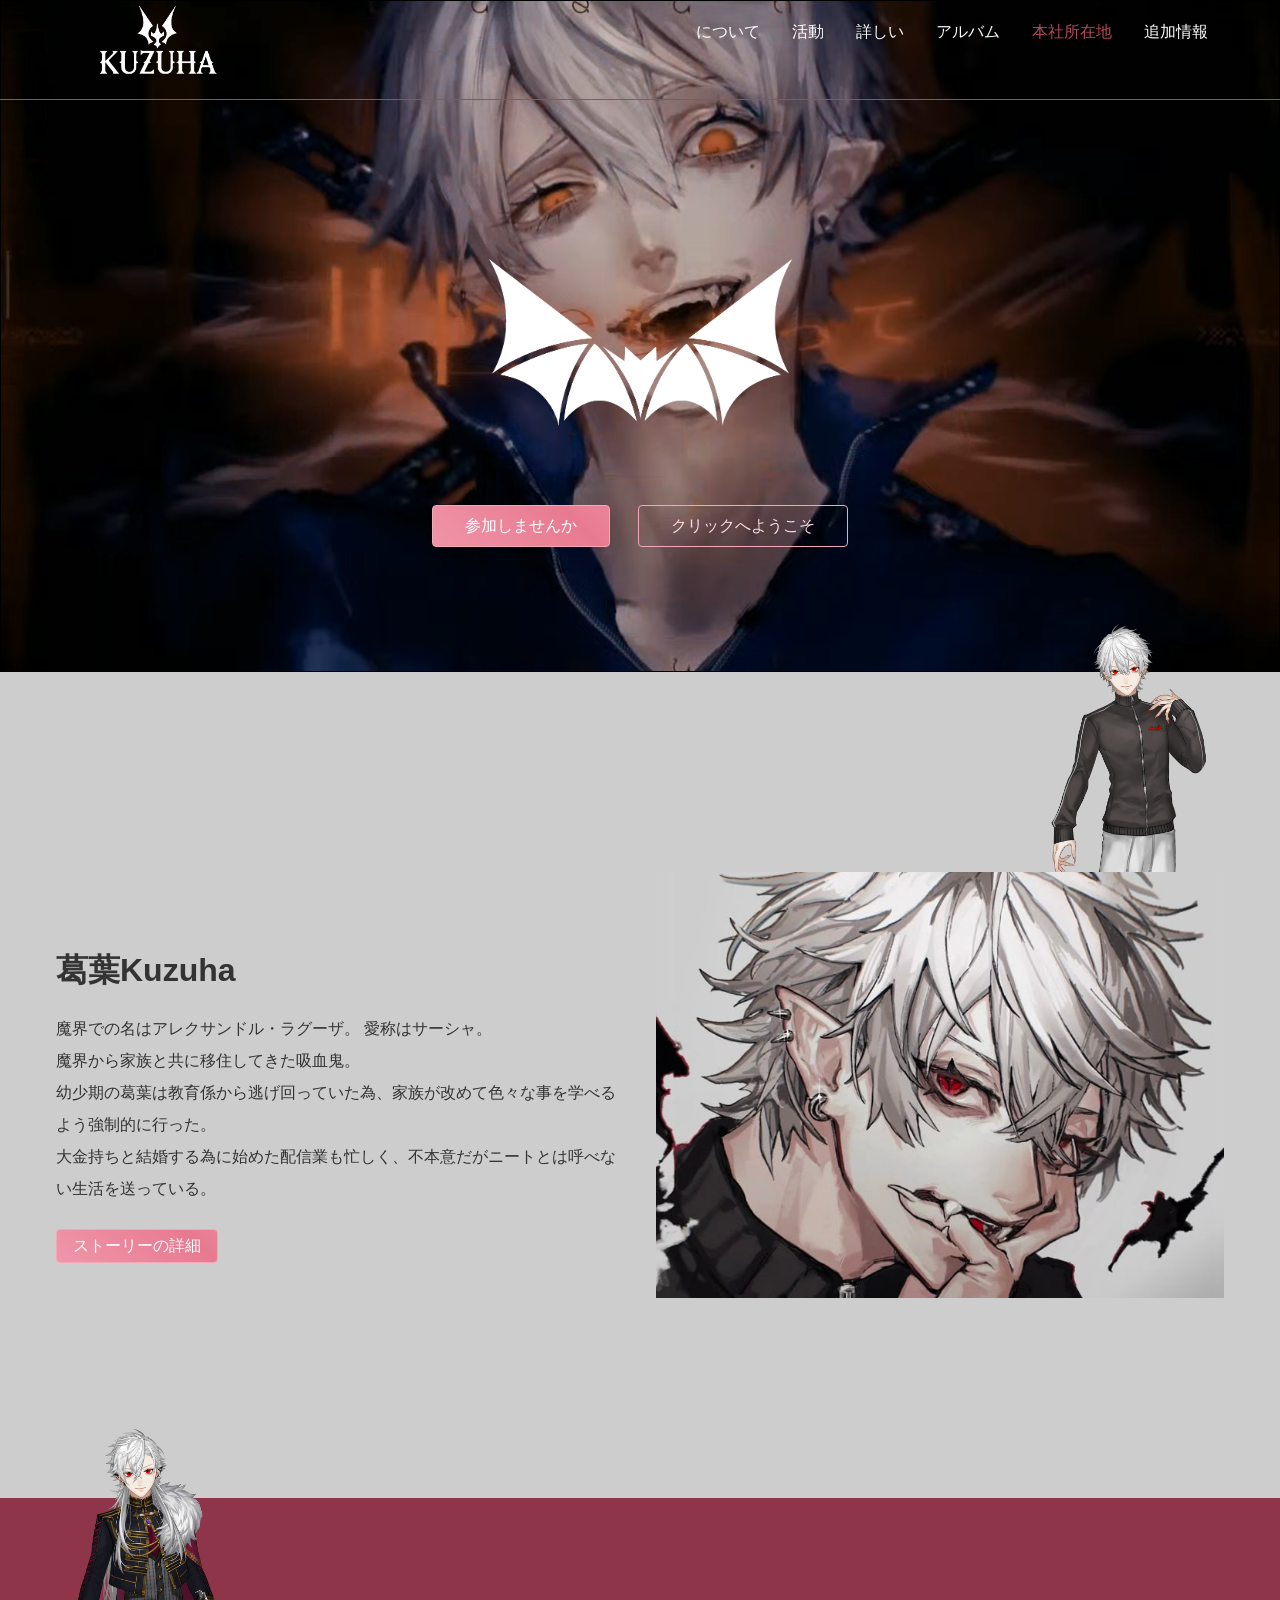
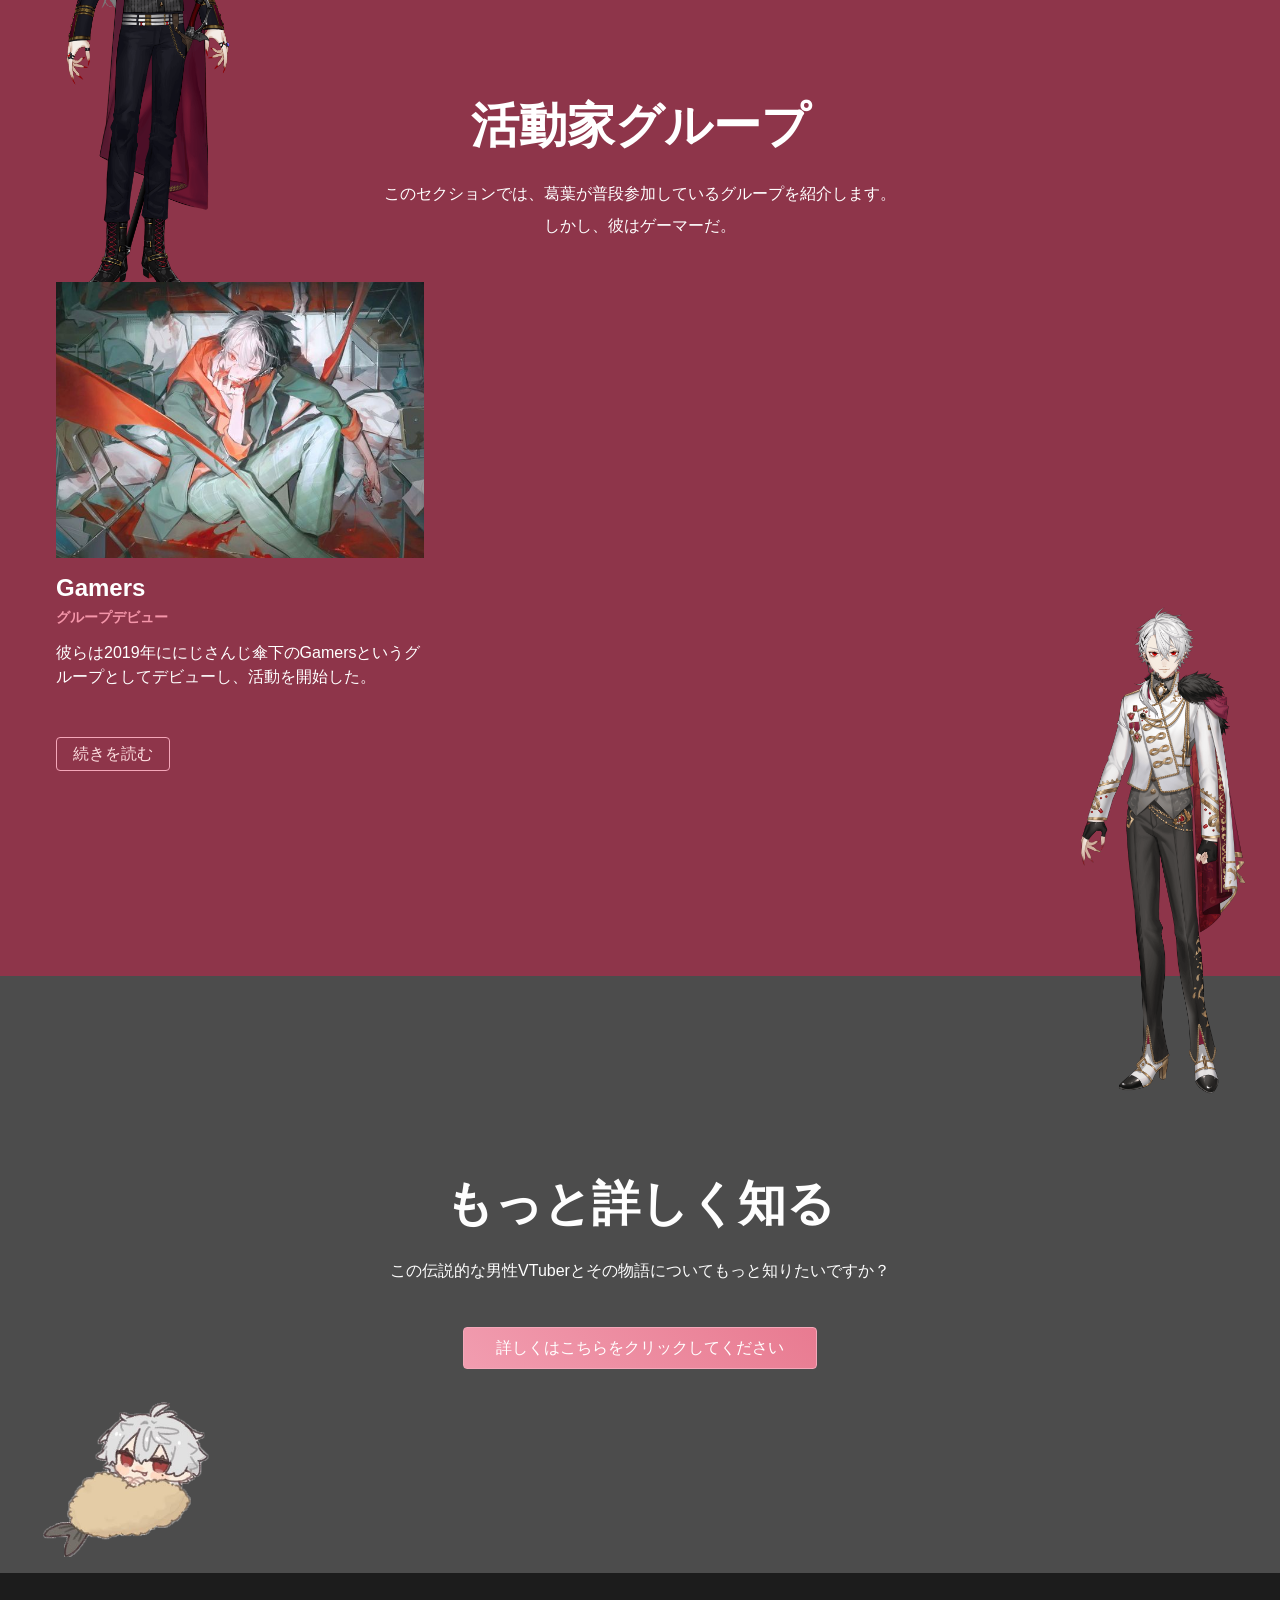
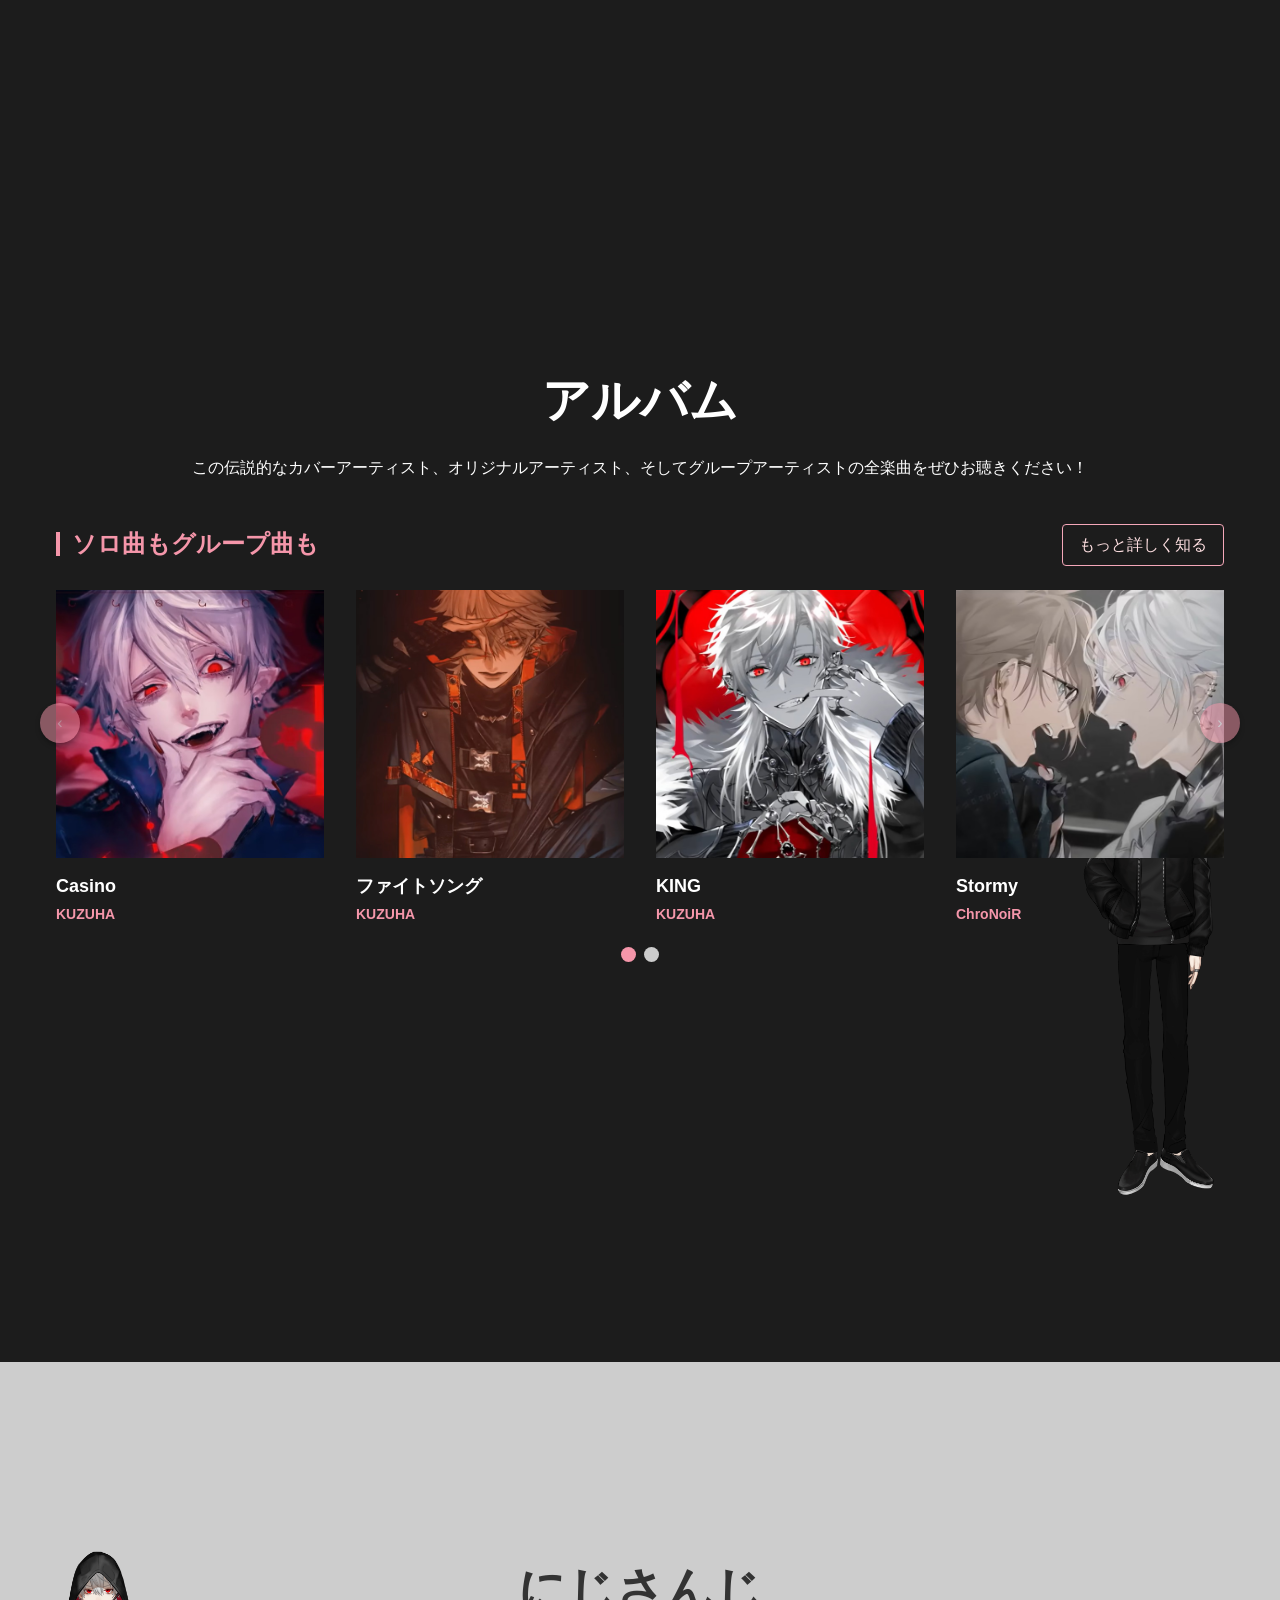
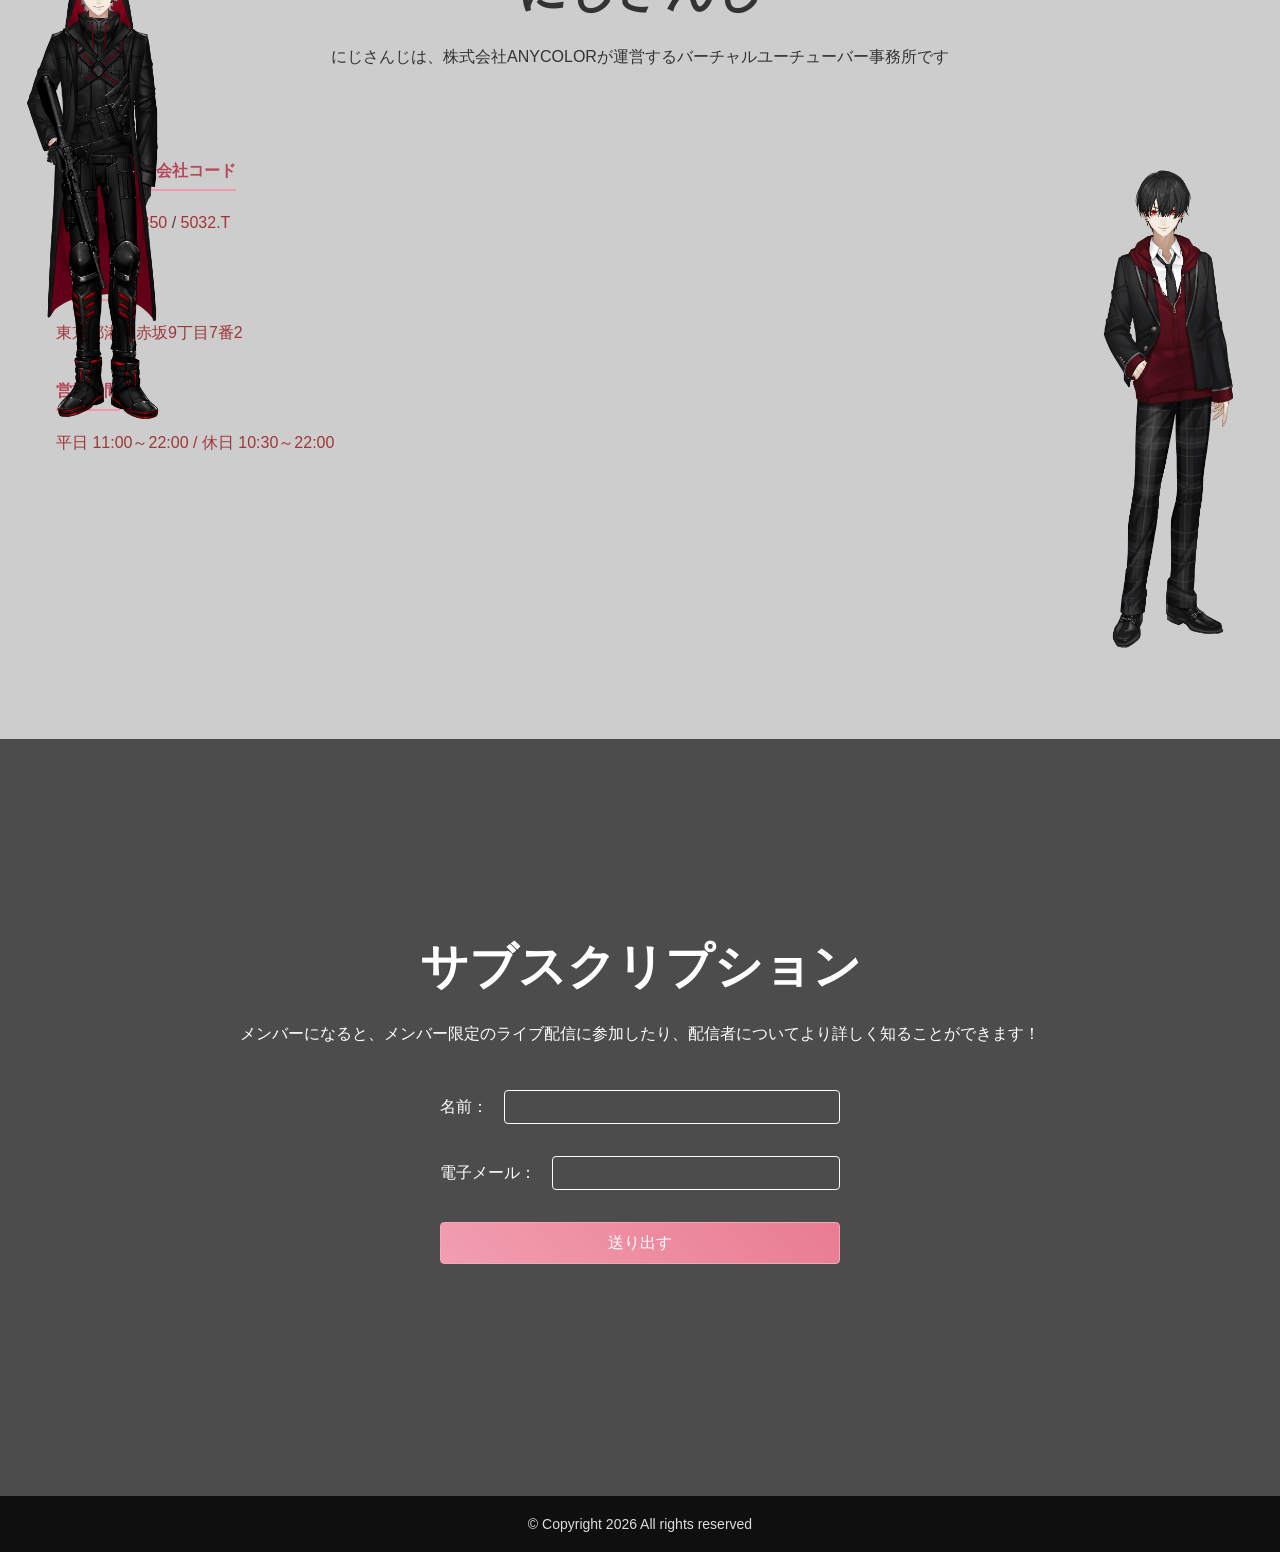
<file: 原封不動放進資料夾/index.html>
<!DOCTYPE html>
<html lang="en">
<head>
	<meta charset="UTF-8">
	<meta name="viewport" content="width=device-width, initial-scale=1.0">
	<title>Kuzuha</title>
	<!-- Normalize -->
	<link rel="stylesheet" href="assets/css/normalize.css">
	<!-- Vendor -->
	<link rel="stylesheet" href="assets/vendor/owlcarousel2/assets/owl.carousel.min.css">
	<link rel="stylesheet" href="assets/vendor/fancybox3/jquery.fancybox.css">
	<!-- Custom -->
	<link rel="stylesheet" href="assets/css/style.css">


</head>
<body>
		<div class="wrapper">


		<!-- Start header -->
		<header class="header">
			<div class="navbar">
				<div class="container">
					<a href="#!" class="brand">
						<h1></h1>
					</a>
					<ul class="nav js-onePageNav">
						<li class="nav-item">
							<a href="index.html#about" class="nav-link">について</a>
						</li>
						<li class="nav-item">
							<a href="index.html#service" class="nav-link">活動</a>
						</li>
						<li class="nav-item">
							<a href="index.html#reservation" class="nav-link">詳しい</a>
						</li>
						<li class="nav-item">
							<a href="index.html#menu" class="nav-link">アルバム</a>
						</li>
						<li class="nav-item">
							<a href="index.html#contact" class="nav-link">本社所在地</a>
						</li>
						<li class="nav-item">
							<a href="evaluation.html" class="nav-link">追加情報</a>
						</li>
						<!-- <a href="#!" class="close-btn">
							<span></span>
							<span></span>
						</a> -->
					</ul>
					<a href="#!" class="menu-toggle">
						<span></span>
						<span></span>
						<span></span>
					</a>
				</div>
			</div>
		</header>
		<!-- End header -->


		<!-- Start main -->
		<section class="main">
			
			<!-- Start jumbotron -->
			<div class="jumbotron jumbotron-video">
				<div class="mask-dark"></div>
				<div class="container">
					<div class="logo-image js-fadeInUp"></div>
					<div class="btn-group-center js-fadeInUp">
						<a href="#!" class="btn btn-lg btn-primary">参加しませんか</a>
						<a href="#!" class="btn btn-lg btn-secondary">クリックへようこそ</a>
					</div>
				</div>
			</div>
			<!-- End jumbotron -->


			<!-- Start about -->
			<div id="about" class="hero hero-bg-grey">
				<img class="parallax-1 rellax" src="assets/images/parallax/uiuiu.png" alt="">
				<div class="container">
					<div class="row">
						<div class="col-lg-6 col-md-12">
							<div class="about-preview js-fadeInLeft">
								<h3 class="title">葛葉Kuzuha</h3>
								<p class="para">魔界での名はアレクサンドル・ラグーザ。
								愛称はサーシャ。<br>
								魔界から家族と共に移住してきた吸血鬼。<br>
								幼少期の葛葉は教育係から逃げ回っていた為、家族が改めて色々な事を学べるよう強制的に行った。<br>
								大金持ちと結婚する為に始めた配信業も忙しく、不本意だがニートとは呼べない生活を送っている。</p>
								<a href="#!" class="btn btn-primary">ストーリーの詳細</a>
							</div>
						</div>
						<div class="col-lg-6 col-md-12">
							<div class="js-fadeInRight">
								<div class="image-container">
									<div class="image" style="background-image: url('assets/images/products/001.jpg');"></div>
								</div>
							</div>
						</div>
					</div>
				</div>
			</div>
			<!-- End about -->


			<!-- Start service -->
			<div id="service" class="hero hero-bg-white">
				<img src="assets/images/parallax/002.png" alt="" class="rellax parallax-2" data-rellax-speed="-2">
				<div class="container">
					<div class="section-intro js-fadeInUp">
						<h2 class="title">活動家グループ</h2>
						<p class="para">このセクションでは、葛葉が普段参加しているグループを紹介します。<br>しかし、彼はゲーマーだ。</p>
					</div>
					<div class="service-group">
						<div class="row">
							<div class="col-lg-4 col-md-6 col-sm-12">
								<div class="service-item js-fadeInUp">
									<div class="image-container">
										<div class="image" style="background-image: url('assets/images/products/002.jpg');"></div>
									</div>
									<div class="preview">
										<h4 class="title">Gamers</h4>
										<h5 class="subtitle">グループデビュー</h5>
										<p class="para">彼らは2019年ににじさんじ傘下のGamersというグループとしてデビューし、活動を開始した。</p>
										<a href="#!" class="btn btn-secondary">続きを読む</a>
									</div>
								</div>
							</div>
							<div class="col-lg-4 col-md-6 col-sm-12">
								<div class="service-item">
									<div class="image-container">
										<div class="image" style="background-image: url('assets/images/products/003.jpg');"></div>
									</div>
									<div class="preview">
										<h4 class="title">葛葉Kuzuha</h4>
										<h5 class="subtitle">元々は個人の力だったものが、今や企業の力となった。</h5>
										<p class="para">彼は主にゲーム配信を行っており、あらゆるジャンルのゲームに精通している。日本国内だけでなく世界中に多くのファンがいる。</p>
										<a href="#!" class="btn btn-secondary">続きを読む</a>
									</div>
								</div>
							</div>
							<div class="col-lg-4 col-md-6 col-sm-12">
								<div class="service-item">
									<div class="image-container">
										<div class="image" style="background-image: url('assets/images/products/004.jpg');"></div>
									</div>
									<div class="preview">
										<h4 class="title">ChroNoiR</h4>
										<h5 class="subtitle">同時期にデビューした別の男性と結成したグループ</h5>
										<p class="para">「普段は仲良くコミカルにイジり合っている男友達なのに、歌うと最高にカッコよくなる最強の2人組」です！</p>
										<a href="#!" class="btn btn-secondary">続きを読む</a>
									</div>
								</div>
							</div>
						</div>
					</div>
				</div>
			</div>
			<!-- End service -->


			<!-- Start reservation -->
			<div id="reservation" class="hero reservation">
				<div class="mask-dark"></div>
				<img src="assets/images/parallax/003.png" alt="" class="rellax parallax-3" data-rellax-speed="-2">
				<div class="container">
					<div class="section-intro js-fadeInUp">
						<h2 class="title">もっと詳しく知る</h2>
						<p class="para">この伝説的な男性VTuberとその物語についてもっと知りたいですか？</p>
					</div>
					<div class="btn-group-center js-fadeInUp">
						<a href="#!" class="btn btn-primary btn-lg">詳しくはこちらをクリックしてください</a>
					</div>
				</div>
			</div>
			<!-- End reservation -->


			<!-- Start menu -->
			<div id="service" class="hero hero-bg-black">
			<div id="menu" class="hero">
				<img src="assets/images/parallax/004.png" alt="" class="rellax parallax-4" data-rellax-speed="-2">
				<div class="container">
					<div class="section-intro js-fadeInUp">
						<h2 class="title">アルバム</h2>
						<p class="para">この伝説的なカバーアーティスト、オリジナルアーティスト、そしてグループアーティストの全楽曲をぜひお聴きください！</p>
					</div>
					<div class="menu-list js-fadeInUp">
						<div class="title-bar">
							<h3 class="title">ソロ曲もグループ曲も</h3>
							<a href="#!" class="btn btn-secondary mobile-hidden">もっと詳しく知る</a> 
						</div>
						<div class="owl-carousel owl-theme">
							<a class="list-item" data-fancybox="group" href="assets/images/products/product005.jpg">
								<div class="image-container">
									<div class="image" style="background-image: url('assets/images/products/005.jpg');"></div>
								</div>
								<div class="preview">
									<h5 class="title">Casino</h5>
									<h6 class="subtitle">KUZUHA</h6>
								</div>
							</a>
							<a class="list-item" data-fancybox="group" href="assets/images/products/product006.jpg">
								<div class="image-container">
									<div class="image" style="background-image: url('assets/images/products/006.jpg');"></div>
								</div>
								<div class="preview">
									<h5 class="title">ファイトソング</h5>
									<h6 class="subtitle">KUZUHA</h6>
								</div>
							</a>
							<a class="list-item" data-fancybox="group" href="assets/images/products/product007.jpg">
								<div class="image-container">
									<div class="image" style="background-image: url('assets/images/products/007.jpg');"></div>
								</div>
								<div class="preview">
									<h5 class="title">KING</h5>
									<h6 class="subtitle">KUZUHA</h6>
								</div>
							</a>
							<a class="list-item" data-fancybox="group" href="assets/images/products/product008.jpg">
								<div class="image-container">
									<div class="image" style="background-image: url('assets/images/products/008.jpg');"></div>
								</div>
								<div class="preview">
									<h5 class="title">Stormy</h5>
									<h6 class="subtitle">ChroNoiR</h6>
								</div>
							</a>
							<a class="list-item" data-fancybox="group" href="assets/images/products/product004.jpg">
								<div class="image-container">
									<div class="image" style="background-image: url('assets/images/products/009.jpg');"></div>
								</div>
								<div class="preview">
									<h5 class="title">Twilight </h5>
									<h6 class="subtitle">ChroNoiR</h6>
								</div>
							</a>
						</div>
						<div class="btn-group-center desktop-hidden">
							<a href="#!" class="btn btn-secondary">もっと詳しく知る</a>
						</div>
					</div>
				</div>
			</div>
		</div>
			<!-- End menu -->


			<!-- Start contact -->
			<div id="contact" class="hero hero-bg-grey">
				<img src="assets/images/parallax/005.png" alt="" class="rellax parallax-5" data-rellax-speed="-2">
				<div class="container">
					<div class="section-intro js-fadeInUp">
						<h2 class="title">にじさんじ</h2>
						<p class="para">にじさんじは、株式会社ANYCOLORが運営するバーチャルユーチューバー事務所です</p>
					</div>
					<div class="row">
						<div class="col-lg-6 col-md-12">
							<div class="contact-info js-fadeInLeft">
								<div class="info-item">
									<h4 class="title"><span>連絡先番号 & 会社コード</span></h4>
									<div class="info">
										<a href="#!">81 3 4335 4850 </a>
										<span>  /  </span>
										<a href="#!"> 5032.T</a>
									</div>
								</div>
								<div class="info-item">
									<h4 class="title"><span>本社所在地</span></h4>
									<a href="#!" class="info">東京都港区赤坂9丁目7番2</a>
								</div>
								<div class="info-item">
									<h4 class="title"><span>営業時間</span></h4>
									<a href="#!" class="info">平日 11:00～22:00 / 休日 10:30～22:00 </a>
								</div>
							</div>
						</div>
						<div class="col-lg-6 col-md-12">
							<div class="map-container js-fadeInRight">
								<iframe src="https://www.google.com/maps/embed?pb=!1m18!1m12!1m3!1d1922.4955396159223!2d139.7299593888941!3d35.66612872225206!2m3!1f0!2f0!3f0!3m2!1i1024!2i768!4f13.1!3m3!1m2!1s0x60188b789709cb65%3A0xe977258f4bc349!2zOS1jaMWNbWUtNyBBa2FzYWthLCBNaW5hdG8gQ2l0eSwgVG9reW8gMTA3LTAwNTLml6XmnKw!5e1!3m2!1szh-TW!2stw!4v1782567811471!5m2!1szh-TW!2stw" width="600" height="450" style="border:0;" allowfullscreen="" loading="lazy" referrerpolicy="strict-origin-when-cross-origin"></iframe>
							</div>
						</div>
					</div>
				</div>	
			</div>
			<!-- End contact -->
		</section>
		<!-- End main -->


		<!-- Start footer -->
		<footer class="footer">
			<div class="mask-dark"></div>
			<div class="hero">
				<img src="assets/images/parallax/006.png" alt="" class="rellax parallax-6" data-rellax-speed="-2">
				<img src="assets/images/parallax/007.png" alt="" class="rellax parallax-7" data-rellax-speed="-2">
				<div class="container">
					<!-- <a href="#!" class="brand"></a>
					<ul class="nav">
						<li class="nav-item">
							<a href="" class="nav-link">關於</a>
						</li>
						<li class="nav-item">
							<a href="" class="nav-link">服務</a>
						</li>
						<li class="nav-item">
							<a href="" class="nav-link">訂位</a>
						</li>
						<li class="nav-item">
							<a href="" class="nav-link">菜單</a>
						</li>
						<li class="nav-item">
							<a href="" class="nav-link">聯絡</a>
						</li>
					</ul> -->
					<div class="section-intro js-fadeInUp">
						<h2 class="title">サブスクリプション</h2>
						<p class="para">メンバーになると、メンバー限定のライブ配信に参加したり、配信者についてより詳しく知ることができます！</p>
					</div>


					<form class="form js-fadeInUp" action="http://www.newsleopard.com/mailverify.htm?x=0000000065862abb01658ae5d37d35b1" target="popupwindow" method="post" onsubmit="window.open('', 'popupwindow', 'yesscrollbars=,width=350,height=115');return true">
						<div class="form__item">
							<label class="form__label" for="name">名前：</label>
							<input id="name" class="form__input" type="text" name="name">
						</div>
						<div class="form__item">
							<label class="form__label" for="mail">電子メール：</label>
							<input id="mail" class="form__input" type="email" name="email">
						</div>
						<div class="form__item">
							<input class="form__submit btn btn-primary btn-lg" type="submit" value="送り出す">
						</div>
					</form>


				</div>
			</div>
			<div class="copyright">
				<p>© Copyright 2026 All rights reserved</p>
			</div>
		</footer>
		<!-- End footer -->


	</div>
</body>
<!-- JS -->
<!-- lib -->
<script src="assets/vendor/jquery/jquery-3.3.1.min.js"></script>
<!-- vendor -->
<script src="assets/vendor/owlcarousel2/owl.carousel.min.js"></script>
<script src="assets/vendor/vide/jquery.vide.min.js"></script>
<script src="assets/vendor/rellax/rellax.min.js"></script>
<script src="assets/vendor/fancybox3/jquery.fancybox.min.js"></script>
<script src="assets/vendor/scrollreveal/scrollreveal.min.js"></script>
<script src="assets/vendor/onePageNav/jquery.nav.js"></script>
<!-- custom -->
<script>
	// 導覽列的變化
	// x = $('.navbar').height();
	// console.log(x);
	// 抓取視窗偵測滾動事件
	$(window).scroll(function(){
		scrolledPx = $(this).scrollTop(); //抓取滾動距離
		if(scrolledPx >= 200){ //條件判斷 "如果滾動距離大於200px"
			$('.navbar').addClass('active'); //加上 active class
		}else{
			$('.navbar').removeClass('active'); //移除 active class
		}
	})


	// 彈跳選單 or 下拉選單
	$('.menu-toggle').on('click', function(){
		$(this).toggleClass('active');
		$('.navbar .nav').toggleClass('active');
	})
	$('.nav-link').on('click', function(){
		$('.menu-toggle').removeClass('active');
		$('.navbar .nav').removeClass('active');
	})


	// owl-carousel initialize
	$(document).ready(function(){
		$(".owl-carousel").owlCarousel({
			responsive:{
		 0:{
		 items:2
		 },
		 769:{
		 items:4
		 }
		 },
			margin: 32,
			// loop: true,
			// autoplay: true,
			// autoplayTimeout: 1000,
			nav: true,
			// navText: []
		});
	});


	// vide
	// $('.jumbotron-video').vide({
		// 'mp4': 'assets/video/bg.mp4',
		// 'webm': 'assets/video/bg.webm',
		// 'ogv': 'assets/video/bg.ogv',
		// 'poster': 'assets/images/bg/bg001.jpg'
		
	$('.jumbotron-video').vide({
		'mp4': 'assets/video/KUZUHA.mp4',
		'webm': 'assets/video/KUZUHA.webm',
		'ogv': 'assets/video/KUZUHA.ogv',
		'poster': 'assets/images/bg/01.jpg'
	},{
		posterType: 'none'
	});


	// rellax
	var rellax = new Rellax('.rellax', {
		// speed: -2,
		center: true,
		// wrapper: null,
		// round: true,
		// vertical: true,
		// horizontal: false
	});


	// fancybox3
	$('[data-fancybox]').fancybox({
		// Options will go here
		loop: true,
		buttons: [
			// "zoom",
			// "share",
			// "slideShow",
			// "fullScreen",
			// "download",
			// "thumbs",
			"close"
		],
		infobar: false,
		hideScrollbar: false
	});


	// scrollreveal
	ScrollReveal().reveal('.js-fadeInUp',{
		origin: 'bottom',
		distance: '50px',
		delay: 200,
		duration: 800
		// reset: true
	});
	ScrollReveal().reveal('.js-fadeInLeft',{
		origin: 'left',
		distance: '50px',
		delay: 200,
		duration: 800
		// reset: true
	});
	ScrollReveal().reveal('.js-fadeInRight',{
		origin: 'right',
		distance: '50px',
		delay: 200,
		duration: 800
		// reset: true
	});
	ScrollReveal().reveal('.service-item',{
		origin: 'bottom',
		distance: '50px',
		duration: 500,
		interval: 300
	});


	// onePageNav
	$('.js-onePageNav').onePageNav({
		currentClass: 'active'
	})


</script>
</html>



</body>
</file>
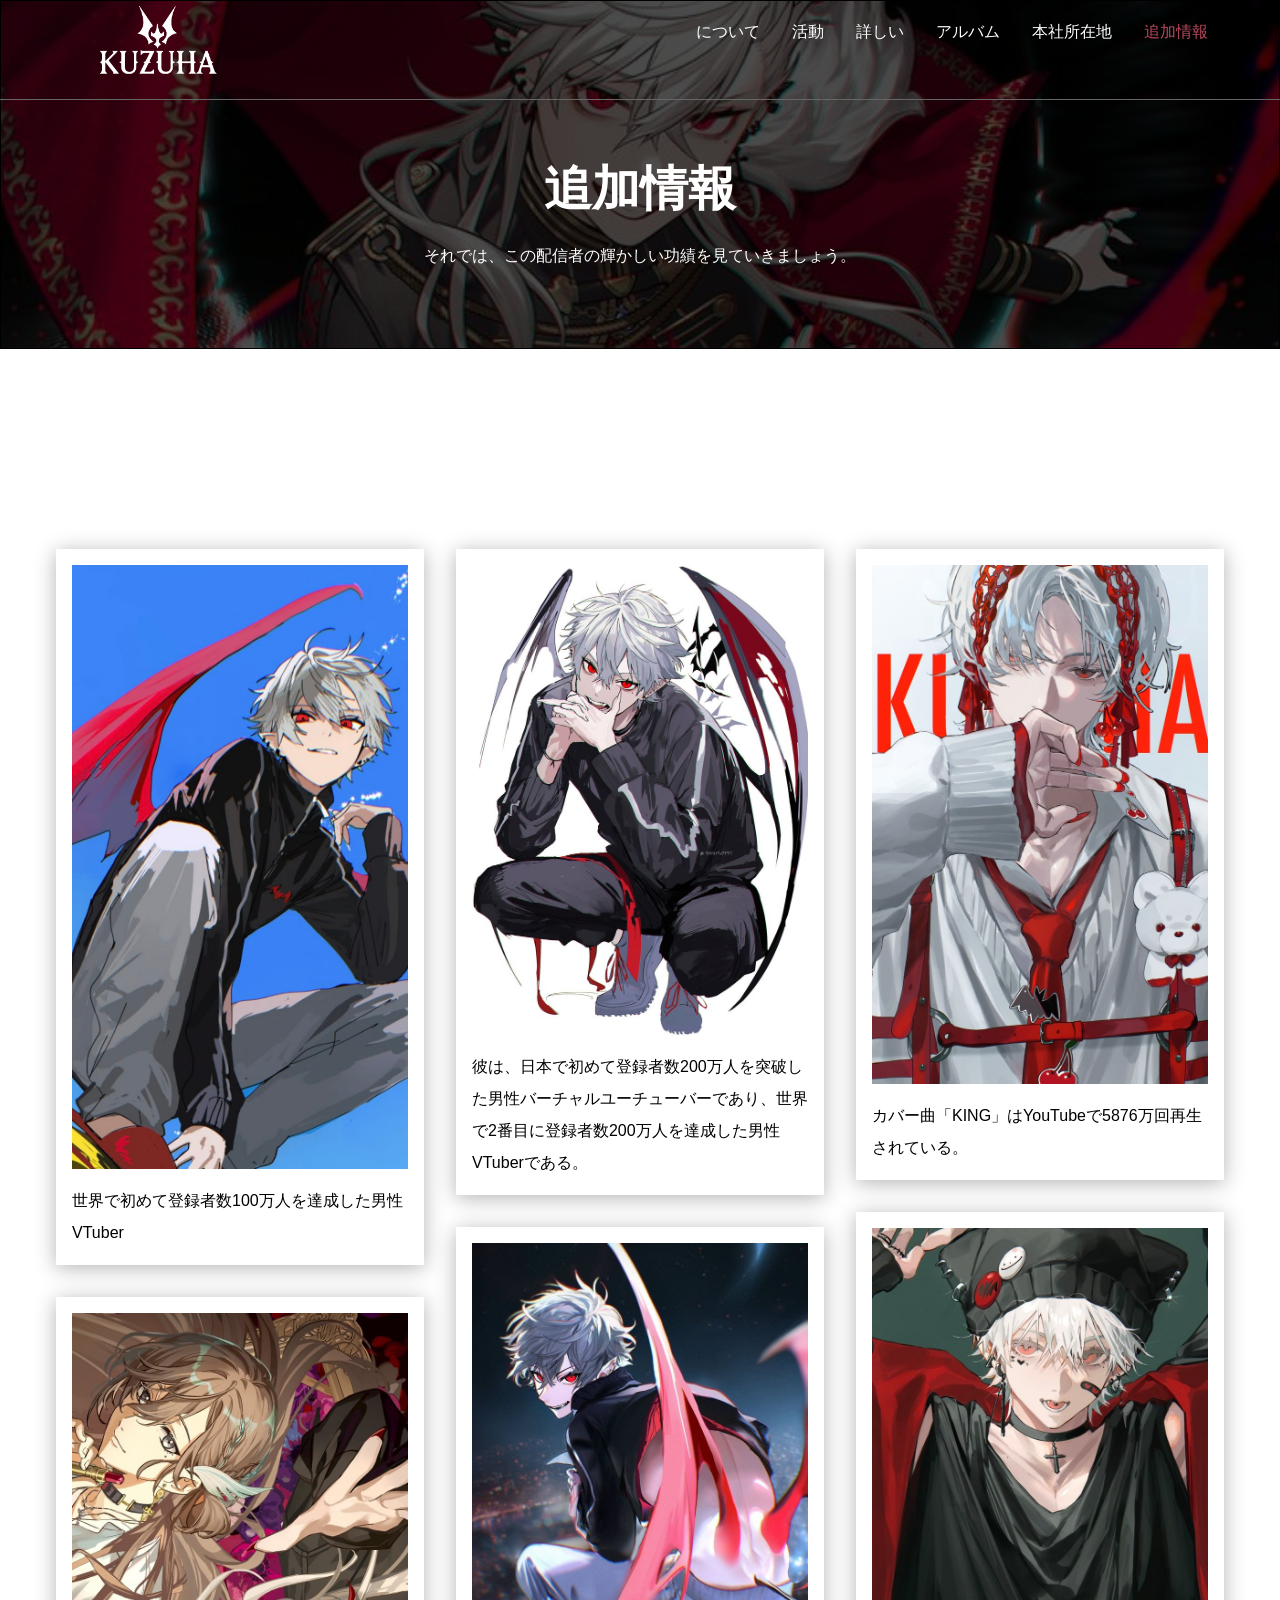
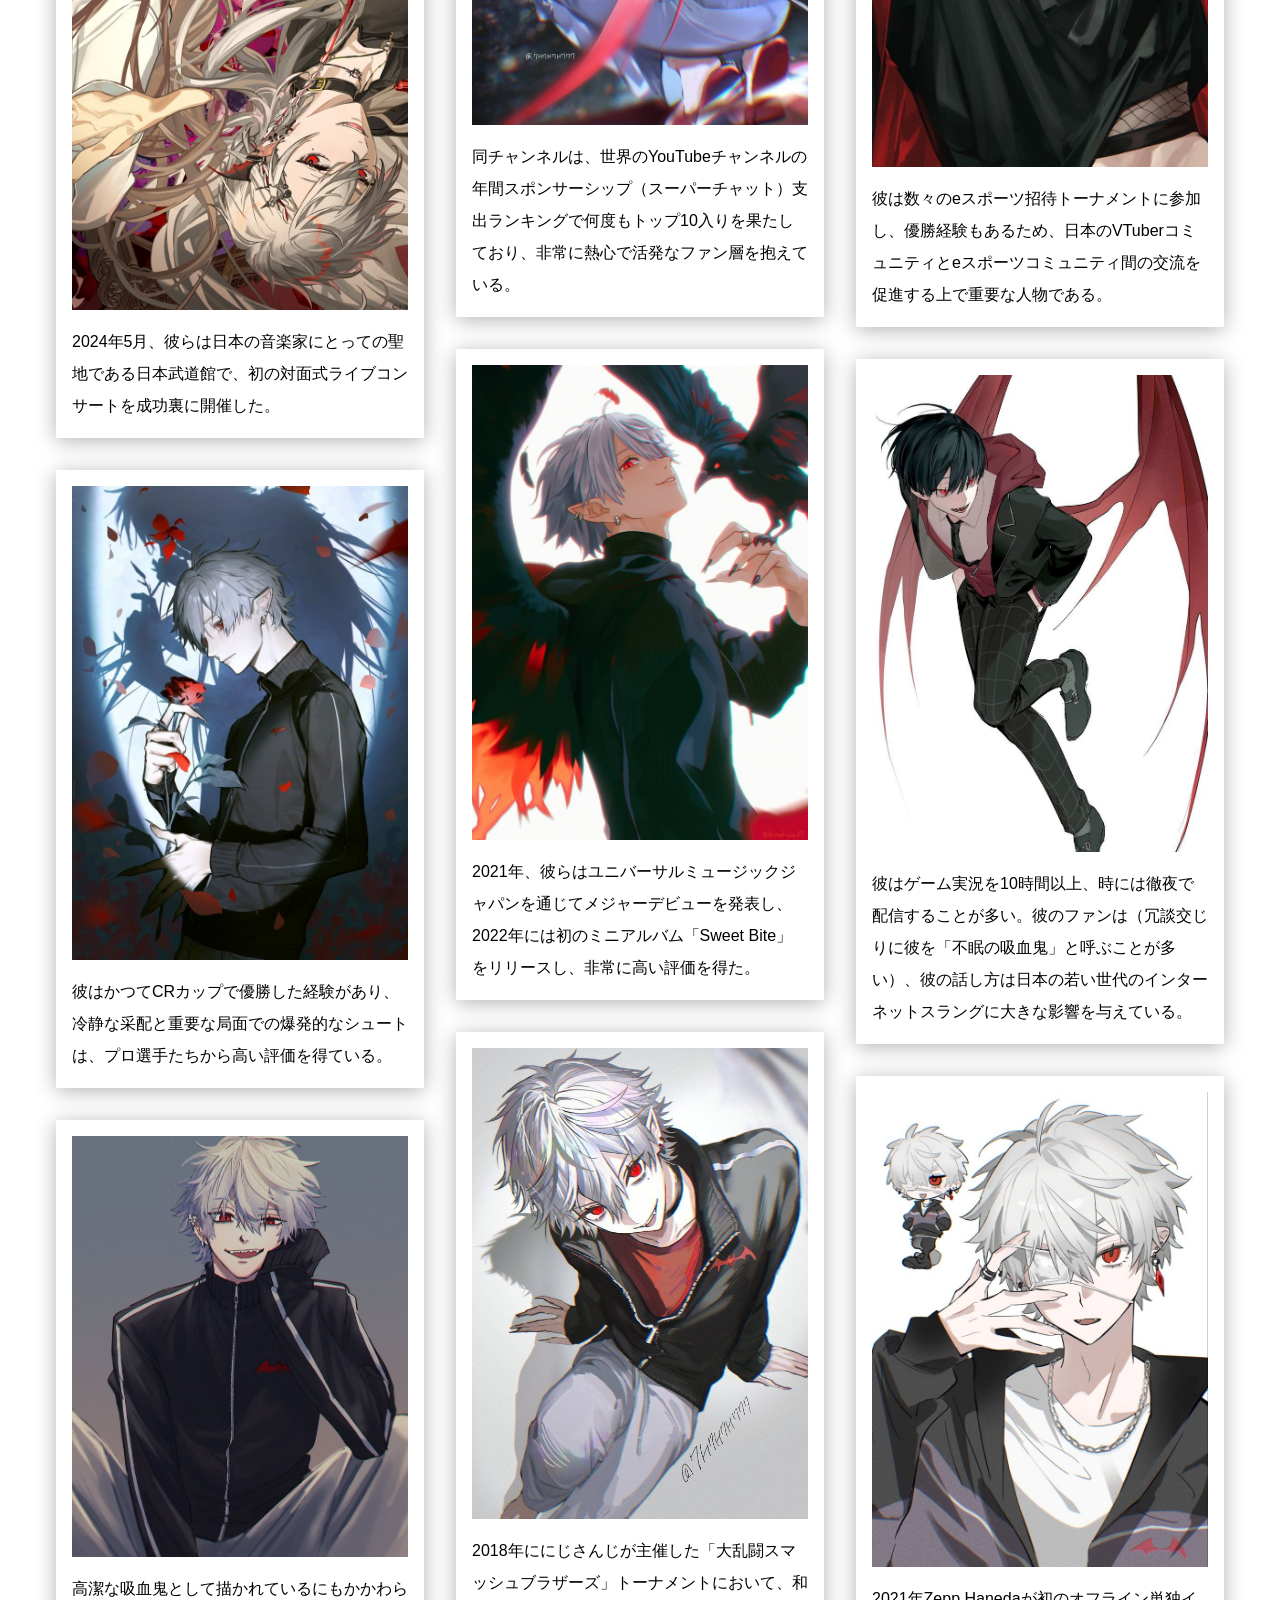
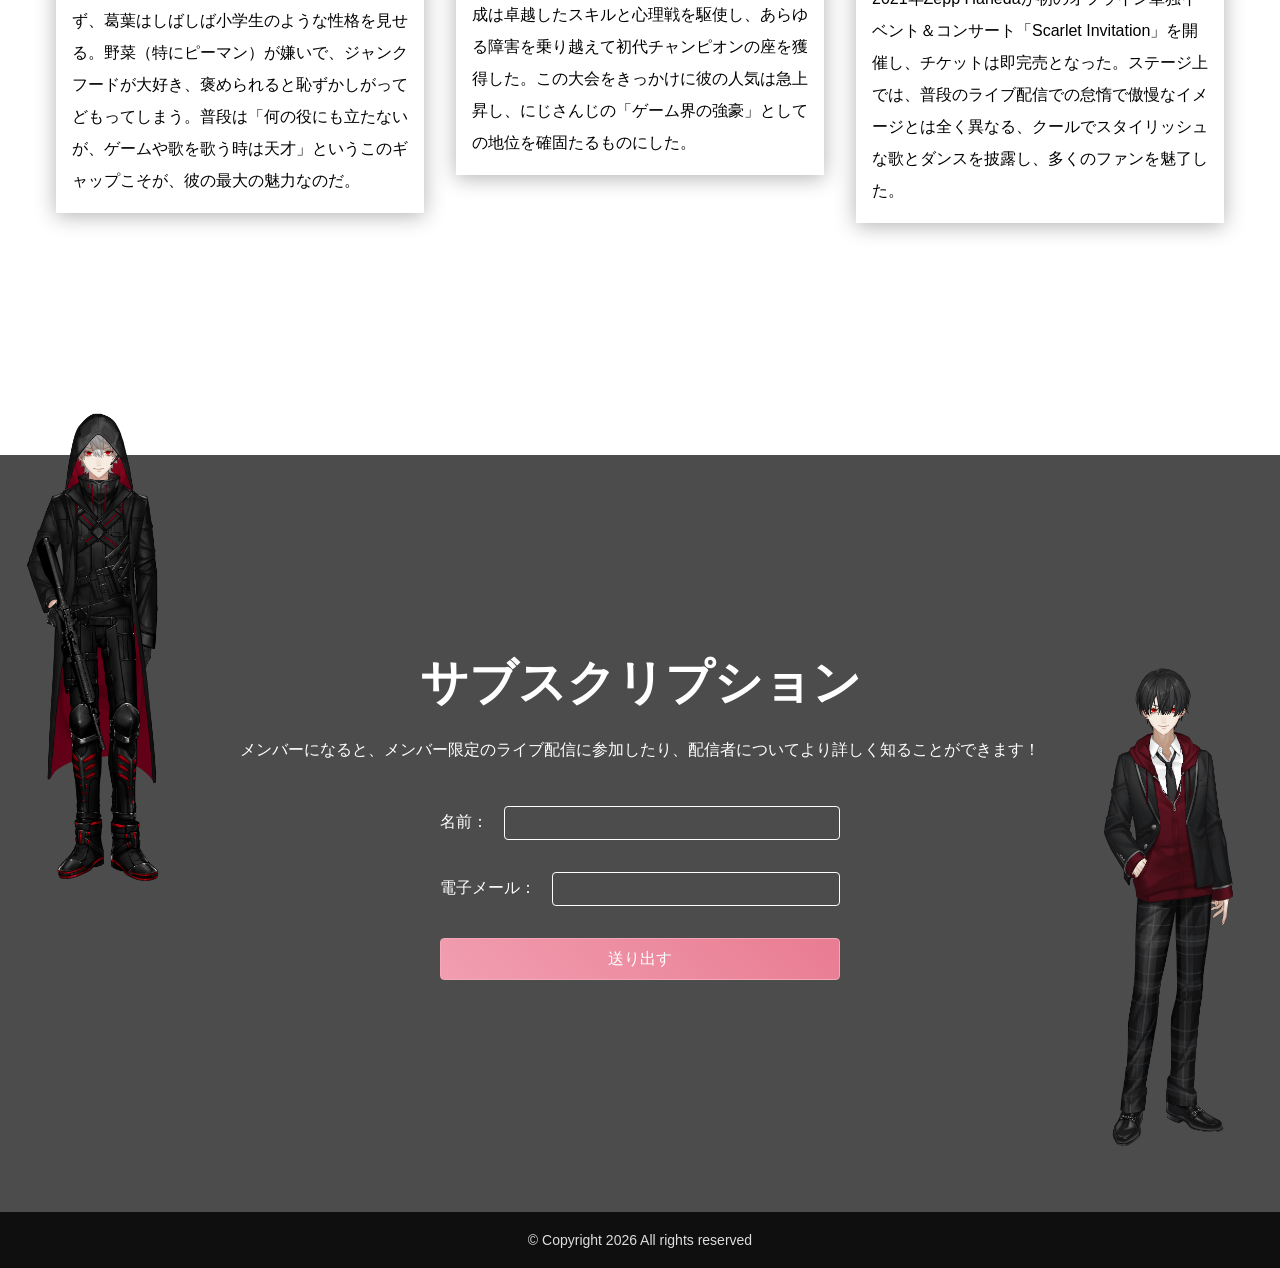
<file: evaluation.html>
<!DOCTYPE html>
<html lang="zh-Hent-TW">
<head>
	<meta charset="UTF-8">
	<meta name="viewport" content="width=device-width, initial-scale=1.0">
	<title>Kuzuha</title>
	<!-- Normalize -->
	<link rel="stylesheet" href="assets/css/normalize.css">
	<!-- Vendor -->
	<link rel="stylesheet" href="assets/vendor/owlcarousel2/assets/owl.carousel.min.css">
	<link rel="stylesheet" href="assets/vendor/fancybox3/jquery.fancybox.css">
	<!-- <link rel="stylesheet" href="assets/vendor/owlcarousel2/assets/owl.theme.default.min.css"> -->
	<!-- Custom -->
	<link rel="stylesheet" href="assets/css/style.css">
</head>
<body>
	<div class="wrapper">

		<!-- Start header -->
		<header class="header">
			<div class="navbar">
				<div class="container">
					<a href="#!" class="brand">
						<h1></h1>
					</a>
					<ul class="nav js-onePageNav">
						<li class="nav-item">
							<a href="index.html#about" class="nav-link">について</a>
						</li>
						<li class="nav-item">
							<a href="index.html#service" class="nav-link">活動</a>
						</li>
						<li class="nav-item">
							<a href="index.html#reservation" class="nav-link">詳しい</a>
						</li>
						<li class="nav-item">
							<a href="index.html#menu" class="nav-link">アルバム</a>
						</li>
						<li class="nav-item">
							<a href="index.html#contact" class="nav-link">本社所在地</a>
						</li>
						<li class="nav-item active">
							<a href="evaluation.html" class="nav-link">追加情報</a>
						</li>
						<!-- <a href="#!" class="close-btn">
							<span></span>
							<span></span>
						</a> -->
					</ul>
					<a href="#!" class="menu-toggle">
						<span></span>
						<span></span>
						<span></span>
					</a>
				</div>
			</div>
		</header>
		<!-- End header -->

		<!-- Start main -->
		<section class="main">
			
			<!-- Start page title -->
			<div class="page-title">
				<div class="mask-dark"></div>
				<div class="section-intro js-fadeInUp">
					<h2 class="title">追加情報</h2>
					<p class="para">それでは、この配信者の輝かしい功績を見ていきましょう。</p>
				</div>
			</div>
			<!-- End page title -->

			<!-- Start evaluation -->
			<div class="hero">
				<div class="container">
					<div class="masonry-row">
						<div class="masonry-col">
							<div class="eval-card">
								<img class="image" src="assets/images/evaluation/001.jpg" alt="">
								<p class="para">世界で初めて登録者数100万人を達成した男性VTuber</p>
							</div>
						</div>
						<div class="masonry-col">
							<div class="eval-card">
								<img class="image" src="assets/images/evaluation/002.jpg" alt="">
								<p class="para">
								彼は、日本で初めて登録者数200万人を突破した男性バーチャルユーチューバーであり、世界で2番目に登録者数200万人を達成した男性VTuberである。</p>
							</div>
						</div>
						<div class="masonry-col">
							<div class="eval-card">
								<img class="image" src="assets/images/evaluation/003.jpg" alt="">
								<p class="para">カバー曲「KING」はYouTubeで5876万回再生されている。</p>
							</div>
						</div>
						<div class="masonry-col">
							<div class="eval-card">
								<img class="image" src="assets/images/evaluation/004.jpg" alt="">
								<p class="para">彼は数々のeスポーツ招待トーナメントに参加し、優勝経験もあるため、日本のVTuberコミュニティとeスポーツコミュニティ間の交流を促進する上で重要な人物である。</p>
							</div>
						</div>
						<div class="masonry-col">
							<div class="eval-card">
								<img class="image" src="assets/images/evaluation/005.jpg" alt="">
								<p class="para">同チャンネルは、世界のYouTubeチャンネルの年間スポンサーシップ（スーパーチャット）支出ランキングで何度もトップ10入りを果たしており、非常に熱心で活発なファン層を抱えている。</p>
							</div>
						</div>
						<div class="masonry-col">
							<div class="eval-card">
								<img class="image" src="assets/images/evaluation/006.jpg" alt="">
								<p class="para">2024年5月、彼らは日本の音楽家にとっての聖地である日本武道館で、初の対面式ライブコンサートを成功裏に開催した。</p>
							</div>
						</div>
						<div class="masonry-col">
							<div class="eval-card">
								<img class="image" src="assets/images/evaluation/007.jpg" alt="">
								<p class="para">2021年、彼らはユニバーサルミュージックジャパンを通じてメジャーデビューを発表し、2022年には初のミニアルバム「Sweet Bite」をリリースし、非常に高い評価を得た。</p>
							</div>
						</div>
						<div class="masonry-col">
							<div class="eval-card">
								<img class="image" src="assets/images/evaluation/008.jpg" alt="">
								<p class="para">彼はゲーム実況を10時間以上、時には徹夜で配信することが多い。彼のファンは（冗談交じりに彼を「不眠の吸血鬼」と呼ぶことが多い）、彼の話し方は日本の若い世代のインターネットスラングに大きな影響を与えている。</p>
							</div>
						</div>
						<div class="masonry-col">
							<div class="eval-card">
								<img class="image" src="assets/images/evaluation/009.jpg" alt="">
								<p class="para">彼はかつてCRカップで優勝した経験があり、冷静な采配と重要な局面での爆発的なシュートは、プロ選手たちから高い評価を得ている。</p>
							</div>
						</div>
						<div class="masonry-col">
							<div class="eval-card">
								<img class="image" src="assets/images/evaluation/010.jpg" alt="">
								<p class="para">2018年ににじさんじが主催した「大乱闘スマッシュブラザーズ」トーナメントにおいて、和成は卓越したスキルと心理戦を駆使し、あらゆる障害を乗り越えて初代チャンピオンの座を獲得した。この大会をきっかけに彼の人気は急上昇し、にじさんじの「ゲーム界の強豪」としての地位を確固たるものにした。</p>
							</div>
						</div>
						<div class="masonry-col">
							<div class="eval-card">
								<img class="image" src="assets/images/evaluation/011.jpg" alt="">
								<p class="para">2021年Zepp Hanedaが初のオフライン単独イベント＆コンサート「Scarlet Invitation」を開催し、チケットは即完売となった。ステージ上では、普段のライブ配信での怠惰で傲慢なイメージとは全く異なる、クールでスタイリッシュな歌とダンスを披露し、多くのファンを魅了した。</p>
							</div>
						</div>
						<div class="masonry-col">
							<div class="eval-card">
								<img class="image" src="assets/images/evaluation/012.jpg" alt="">
								<p class="para">高潔な吸血鬼として描かれているにもかかわらず、葛葉はしばしば小学生のような性格を見せる。野菜（特にピーマン）が嫌いで、ジャンクフードが大好き、褒められると恥ずかしがってどもってしまう。普段は「何の役にも立たないが、ゲームや歌を歌う時は天才」というこのギャップこそが、彼の最大の魅力なのだ。</p>
							</div>
						</div>
					</div>
				</div>
			</div>
			<!-- End evaluation -->
			
		</section>
		<!-- End main -->

		<!-- Start footer -->
		<footer class="footer">
			<div class="mask-dark"></div>
			<div class="hero">
				<img src="assets/images/parallax/006.png" alt="" class="rellax parallax-6" data-rellax-speed="-2">
				<img src="assets/images/parallax/007.png" alt="" class="rellax parallax-7" data-rellax-speed="-2">
				<div class="container">
					<!-- <a href="#!" class="brand"></a>
					<ul class="nav">
						<li class="nav-item">
							<a href="" class="nav-link">關於</a>
						</li>
						<li class="nav-item">
							<a href="" class="nav-link">服務</a>
						</li>
						<li class="nav-item">
							<a href="" class="nav-link">訂位</a>
						</li>
						<li class="nav-item">
							<a href="" class="nav-link">菜單</a>
						</li>
						<li class="nav-item">
							<a href="" class="nav-link">聯絡</a>
						</li>
					</ul> -->
					<div class="section-intro js-fadeInUp">
						<h2 class="title">サブスクリプション</h2>
						<p class="para">メンバーになると、メンバー限定のライブ配信に参加したり、配信者についてより詳しく知ることができます！</p>
					</div>

					<form class="form js-fadeInUp" action="http://www.newsleopard.com/mailverify.htm?x=0000000065862abb01658ae5d37d35b1" target="popupwindow" method="post" onsubmit="window.open('', 'popupwindow', 'yesscrollbars=,width=350,height=115');return true">
						<div class="form__item">
							<label class="form__label" for="name">名前：</label>
							<input id="name" class="form__input" type="text" name="name">
						</div>
						<div class="form__item">
							<label class="form__label" for="mail">電子メール：</label>
							<input id="mail" class="form__input" type="email" name="email">
						</div>
						<div class="form__item">
							<input class="form__submit btn btn-primary btn-lg" type="submit" value="送り出す">
						</div>
					</form>

				</div>
			</div>
			<div class="copyright">
				<p>© Copyright 2026 All rights reserved</p>
			</div>
		</footer>
		<!-- End footer -->

	</div>
</body>
<!-- JS -->
<!-- lib -->
<script src="assets/vendor/jquery/jquery-3.3.1.min.js"></script>
<!-- vendor -->
<script src="assets/vendor/masonry/masonry.pkgd.min.js"></script>
<!-- custom -->
<script>
	// 導覽列的變化
	// x = $('.navbar').height();
	// console.log(x);
	// 抓取視窗偵測滾動事件
	$(window).scroll(function(){
		scrolledPx = $(this).scrollTop(); //抓取滾動距離
		if(scrolledPx >= 80){ //條件判斷 "如果滾動距離大於200px"
			$('.navbar').addClass('active'); //加上 active class
		}else{
			$('.navbar').removeClass('active'); //移除 active class
		}
	})

	// 彈跳選單 or 下拉選單
	$('.menu-toggle').on('click', function(){
		$(this).toggleClass('active');
		$('.navbar .nav').toggleClass('active');
	})
	$('.nav-link').on('click', function(){
		$('.menu-toggle').removeClass('active');
		$('.navbar .nav').removeClass('active');
	})

	// Masonry
	$('.masonry-row').masonry({
		itemSelector: '.masonry-col'
	});

</script>

</html>
</file>
<file: 原封不動放進資料夾/assets/css/style.css>
/**
 * Page name
 * Copyright 2017
 * Author
 * Licensed 
 */
/*------------------------------------*\
    Content
\*------------------------------------*/
/**
 * Content............You're reading it!
 * Globel...............Set common style
 * Layout...........Set grid
 * Components...........Set components styles
 */
 
 
/*------------------------------------*\
    Globel
\*------------------------------------*/
*{
	-webkit-box-sizing: border-box; /* 針對舊版 Chrome/Safari */
    -moz-box-sizing: border-box;    /* 針對舊版 Firefox */
	
	box-sizing: border-box;
	position: relative;
}
html,body{
	font-family: 'ヒラギノ明朝 ProN W3', arial;
}
h1,h2,h3,h4,h5,h6,p{
	padding: 0;
	margin: 0;
}
ul{
	list-style: none;
	margin: 0;
	padding: 0;
}
a{
	text-decoration: none;
	color: #9F353A;
	outline: none;
}

/*------------------------------------*\
    Layout
\*------------------------------------*/
.container{
	max-width: 1200px;
	margin: 0 auto;
	/*border: 1px solid #ccc;*/
	height: 100%;
	padding-right: 16px;
	padding-left: 16px;
}
.row{
	margin-left: -16px;
	margin-right: -16px;
}
.row:after{
	content: '';
	display: block;
	clear: both;
}
.col-lg-6,.col-lg-4,.col-lg-3,
.col-md-6,.col-md-12,
.col-sm-12{
	float: left;
	/*border: 1px solid red;*/
	padding-left: 16px;
	padding-right: 16px;
}
.col-lg-6{
	width: 50%;
}
.col-lg-4{
	width: 33.3333333%;
}
.col-lg-3{
	width: 25%;
}
@media (max-width: 768px){
	.col-md-6{
		width: 50%;
	}
	.col-md-12{
		width: 100%;
	}
}
@media (max-width: 576px){
	.col-sm-12{
		width: 100%;
	}
}
/*------------------------------------*\
    Components
\*------------------------------------*/

/* btn */
.btn{
	display: inline-block;
	font-size: 16px;
	line-height: 24px;
	padding: 4px 16px;
	border: 1px solid #fff;
	color: #fff;
	border-radius: 4px;
	transition: all 0.3s;
	cursor: pointer;
	outline: none;
}
/* 大小設定 */
.btn.btn-lg{
	padding: 8px 32px;
}
/* 主要按鈕 */
.btn.btn-primary{
	background-color: #F4A7B9;
	border: 1px solid #F4A7B9;
	color: #fff;
}
.btn.btn-primary:hover{
	background-color: #E87A90;
	
}
/* 次要按鈕 */
.btn.btn-secondary{
	border: 1px solid #F4A7B9;
	color: #F4A7B9;
}
.btn.btn-secondary:hover{
	background-color: #E87A90;
	color: #fff;
}
.btn-group-center{
	text-align: center;
}
.btn-group-center .btn{
	margin-left: 12px;
	margin-right: 12px;
}
.btn-group-right{
	text-align: right;
}
.btn-group-right .btn{
	margin-left: 24px;
}
@media (max-width: 576px){
	.btn-group-center{
		display: flex;
		flex-direction: column;
		width: 240px;
		margin: 0 auto;
	}
	.btn-group-center .btn{
		margin-bottom: 24px;
	}
	.btn-group-center .btn:last-child{
		margin-bottom: 0;
	}
}

/* image-container */
.image-container{
	width: 100%;
}
.image-container:before{
	content: '';
	display: block;
	width: 100%;
	padding-top: 75%;
}
.image-container .image{
	position: absolute;
	top: 0;
	left: 0;
	width: 100%;
	height: 100%;
	background-position: center;
	background-size: cover;
	background-repeat: no-repeat;
}

/* navbar */
.navbar{
	height: 100px;
	/*background-color: rgba(0,0,0,0.8);*/
	border-bottom: 1px solid #666;
	position: fixed;
	top: 0;
	left: 0;
	z-index: 500;
	width: 100%;
	transition: all 0.3s;
}
.navbar.active{
	height: 64px;
	border-bottom: 0px;
	background-color: rgba(255, 182, 193,0.8);
}
.navbar .brand{
	display: inline-block;
	width: 200px;
	height: 80px;
	background-image: url('../images/common/logo2.png');
	background-size: contain;
	background-position: center;
	background-repeat: no-repeat;

	text-indent: 100%;
	white-space: nowrap;
	overflow: hidden;
	transition: all 0.3s;
}
.navbar.active .brand{
	width: 160px;
	height: 64px;
}
.navbar .nav{
	float: right;
}
.navbar .nav .nav-item{
	float: left;
}
.navbar .nav .nav-link{
	color: #fefefe;
	display: block;
	line-height: 24px;
	padding: 20px 16px;
	transition: all 0.3s;
}
.navbar .nav .nav-link:hover,
.navbar .nav .nav-item.active .nav-link{
	color: #B5495B;
}
@media (max-width: 768px){
	.navbar .nav{
		position: fixed;
		top: 0;
		left: 0;
		width: 100%;
		height: 100%;
		background-color: #000;
		z-index: 500;

		display: flex;
		justify-content: center;
		flex-direction: column;
		
		opacity: 0;
		visibility: hidden;
		transition: all 0.3s;
	}
	.navbar .nav.active{
		opacity: 1;
		visibility: visible;
	}
	.navbar .nav .nav-item{
		float: none;
	}
	.navbar .nav .nav-item .nav-link{
		width: 100%;
		padding: 12px 16px;
		text-align: center;
	}
}

/* menu-toggle */
.menu-toggle{
	width: 48px;
	height: 48px;
	float: right;
	margin-top: 8px;
	padding: 12px 8px;
	display: none;
	z-index: 600;
}
@media (max-width: 768px){
	.menu-toggle{
		display: block;
	}
}
.menu-toggle span{
	width: 32px;
	height: 2px;
	display: block;
	background-color: #d5a26f;
	/*margin-bottom: 8px;*/
	position: absolute;
	left: 50%;
	transform: translate(-50%,0);
	transition: all 0.3s;
}
.menu-toggle span:nth-child(1){
	top: 12px;
}
.menu-toggle.active span:nth-child(1){
	top: 50%;
	transform: translate(-50%,-50%) rotate(45deg);
}
.menu-toggle span:nth-child(2){
	top: 22px;
}
.menu-toggle.active span:nth-child(2){
	opacity: 0;
}
.menu-toggle span:nth-child(3){
	top: 32px;
}
.menu-toggle.active span:nth-child(3){
	top: 50%;
	transform: translate(-50%,-50%) rotate(-45deg);
}


/* close-btn */
.close-btn{
	width: 48px;
	height: 48px;
	position: absolute;
	right: 16px;
	top: 8px;
	display: none;
}
@media (max-width: 768px){
	.close-btn{
		display: block;
	}
}
.close-btn span{
	width: 40px;
	height: 2px;
	background-color: #d5a26f;
	display: block;
	position: absolute;
	top: 50%;
	left: 50%;
	transform: translate(-50%,-50%);
}
.close-btn span:nth-child(1){
	transform: translate(-50%,-50%) rotate(45deg);
}
.close-btn span:nth-child(2){
	transform: translate(-50%,-50%) rotate(-45deg);
}

/* hero */
.hero{
	padding-top: 200px;
	padding-bottom: 200px;
}
@media (max-width: 768px){
	.hero{
		padding-top: 80px;
		padding-bottom: 80px;
	}
}
.hero.hero-bg-white{
	background-color:#8E354A;
}
.hero.hero-bg-black{
	background-color:#1C1C1C;
}
.hero.hero-bg-grey{
	background-color:#cdcdcd;
}

/* jumbotron */
.jumbotron{
	border: 1px solid #000;
	padding-top: 184px;
	padding-bottom: 120px;
	/*background-image: url('../images/bg/bg001.jpg');*/
	background-position: center;
	background-size: cover;
	background-attachment: fixed;
}
.jumbotron .mask-dark{
	background-color: rgba(0,0,0,0.2);
}
.jumbotron .logo-image{
	width: 320px;
	height: 320px;
	background-image: url('../images/common/logo1-01.png');
	background-position: center;
	background-size: contain;
	background-repeat: no-repeat;
	margin: 0 auto;
}
@media (max-width: 768px){
	.jumbotron{
		padding-top: 144px;
		padding-bottom: 80px;
	}
	.jumbotron .logo-image{
		width: 200px;
		height: 200px;
	}
}

/* mask */
.mask-dark{
	position: absolute;
	width: 100%;
	height: 100%;
	left: 0;
	top: 0;
	background-color: rgba(0,0,0,0.7);
}

/* about-preview */
@media (max-width: 768px){
	.about-preview{
		margin-bottom: 48px;
	}
}
.about-preview .title{
	font-size: 32px;
	color: #333;
	margin-bottom: 24px;
	margin-top: 80px;
}
@media (max-width: 992px){
	.about-preview .title{
		margin-top: 0;
	}
}
.about-preview .para{
	font-size: 16px;
	line-height: 32px;
	color: #333;
	margin-bottom: 24px;
}

/* section-intro */
/* ==========================================================================
   1. 共用的基本樣式（保留置中、間距、字型大小與行高）
   ========================================================================== */
.section-intro {
	text-align: center;
	margin-bottom: 40px;
}
.section-intro .title {
	font-size: 48px;
	margin-bottom: 24px;
}
.section-intro .para {
	font-size: 16px;
	line-height: 32px;
}

/* ==========================================================================
   2. 根據不同區塊，單獨控制文字顏色
   ========================================================================== */
/* 活動家グループ */
.hero-bg-white .section-intro .title{
	color: #fff;
}
.hero-bg-white .section-intro .para{
	color: #fff;
}
/* アルバム */
.hero-bg-black .section-intro .title {
	color: #fff; 
}

.hero-bg-black .section-intro .para {
	color: #fff; 
}
/* にじさんじ */
.hero-bg-grey .section-intro .title {
	color: #333;
}
.hero-bg-grey .section-intro .para {
	color: #333;
}

.section-intro{
	text-align: center;
	margin-bottom: 40px;
}

.section-intro .title{
	font-size: 48px;
	color: #333;
	margin-bottom: 24px;
}
.section-intro .para{
	font-size: 16px;
	line-height: 32px;
	color: #333;
}
@media (max-width: 768px){
	.section-intro .title{
		font-size: 32px;
	}
}

/* service-item */
@media (max-width: 768px){
	.service-item{
		margin-bottom: 48px;
	}
	.service-group [class^="col-"]:last-child .service-item{
		margin-bottom: 0;
	}
}
.service-item .preview{
	padding-top: 16px;
}
.service-item .title{
	font-size: 24px;
	color: #fff;
	margin-bottom: 8px;

	white-space: nowrap;
	overflow: hidden;
	text-overflow: ellipsis;
}
.service-item .subtitle{
	font-size: 14px;
	color: #F596AA;
	margin-bottom: 16px;
}
.service-item .para{
	color: #fff;
	font-size: 16px;
	line-height: 24px;
	margin-bottom: 24px;

	/*border: 1px solid #000;*/
	height: 72px;
	overflow: hidden;
}

/* reservation */
.reservation{
	background-image: url('../images/bg/bg002.jpg');
	background-position: center;
	background-size: cover;
	background-attachment: fixed;
}
.reservation .section-intro .title,
.reservation .section-intro .para{
	color: #fefefe;
}

/* menu-list */
.menu-list{
	margin-bottom: 64px;
}
.menu-list:last-child{
	margin-bottom: 0;
}
.menu-list .title-bar{
	/*border: 1px solid #000;*/
	margin-bottom: 24px;
}
.menu-list .title-bar:after{
	content: '';
	display: block;
	clear: both;
}
.menu-list .title-bar .title{
	font-size: 24px;
	line-height: 40px;
	color: #F596AA;
	float: left;
	padding-left: 16px;
}
.menu-list .title-bar .title:before{
	content: '';
	display: inline-block;
	width: 4px;
	height: 24px;
	background-color: #F596AA;
	
	position: absolute;
	left: 0;
	top: 50%;
	transform: translate(0,-50%);
}
.menu-list .title-bar .btn{
	padding-top: 8px;
	padding-bottom: 8px;
	float: right;
}
.menu-list .list-item .image-container{
	margin-bottom: 16px;
}
.menu-list .list-item .image-container:before{
	padding-top: 100%;
}
.menu-list .list-item .title{
	font-size: 18px;
	color: #fff;
	line-height: 24px;
	margin-bottom: 8px;
}
.menu-list .list-item .subtitle{
	font-size: 14px;
	color: #F596AA;
}
@media (max-width: 768px){
	.menu-list .list-item{
		/*margin-bottom: 48px;*/
	}
}

/* owl-carousel */
.owl-theme .owl-dots{
	display: flex;
	justify-content: center;
	margin-top: 24px;
}
@media (max-width: 768px){
	.owl-theme .owl-dots{
		margin-bottom: 24px;
	}
}
.owl-theme button.owl-dot{
	display: inline-block;
	vertical-align: top;
	width: 15px;
	height: 15px;
	border-radius: 50%;
	background-color: #ccc;
	outline: none;
	margin: 0 4px;
}
.owl-theme button.owl-dot.active{
	background-color: #F596AA;
}
.owl-theme .owl-nav{
	position: absolute;
	top: calc((100% - 106px) / 2);
	width: 100%;
}
.owl-theme .owl-nav button.owl-prev,
.owl-theme .owl-nav button.owl-next{
	width: 40px;
	height: 40px;
	border-radius: 50%;
	background-color: #F596AA;
	outline: none;
	color: #fff;
	box-shadow: 0 3px 5px rgba(0,0,0,0.5);
	position: absolute;
	transform: translate(0,-50%);
	top: 0;
	opacity: 0.5;
	transition: all 0.3s;
}
.owl-theme:hover .owl-nav button.owl-prev,
.owl-theme:hover .owl-nav button.owl-next{
	opacity: 1;
}
@media (max-width: 768px){
	.owl-theme .owl-nav button.owl-prev,
	.owl-theme .owl-nav button.owl-next{
		opacity: 1;
	}
}
.owl-theme .owl-nav button.owl-prev{
	left: -16px;
}
.owl-theme .owl-nav button.owl-next{
	right: -16px;
}



/* contact */
.contact-info{
	padding-top: 40px;
}
.contact-info .info-item{
	margin-bottom: 24px;
}
.contact-info .info-item .title{
	color: #B5495B;
	margin-bottom: 16px;
}
.contact-info .info-item .title span{
	display: inline-block;
	border-bottom: 2px solid #F596AA ;
	line-height: 36px;
}
.contact-info .info-item .info span{
	color:#60373E;
}

.contact-info .info-item .info{
	line-height: 32px;

}
.map-container{
	width: 100%;
	padding-top: 75%;
}
.map-container iframe{
	position: absolute;
	top: 0;
	left: 0;
}

/* footer */
.footer{
	background-image: url('../images/bg/bg003.jpg');
	background-position: center;
	background-size: cover;
	background-attachment: fixed;
}
.footer .brand{
	width: 240px;
	height: 240px;
	display: block;
	margin: 0 auto;
	background-image: url('../images/common/logo-w.png');
	background-position: center;
	background-size: contain;
}
@media (max-width: 768px){
	.footer .brand{
		width: 200px;
		height: 200px;
	}
}
.footer .nav{
	display: flex;
	justify-content: center;
}
.footer .nav .nav-link{
	display: block;
	color:#F596AA;
	padding: 24px;
	line-height: 24px;
	transition: all 0.3s;
}
@media (max-width: 768px){
	.footer .nav .nav-link{
		padding: 24px 8px;
	}
}
.footer .nav .nav-link:hover{
	color: #d5a26f;
}
.footer .copyright{
	background-color: rgba(0,0,0,0.8);
	color: #ddd;
	text-align: center;
	line-height: 24px;
	padding: 16px 0;
	font-size: 14px;
}
.footer .section-intro .title,
.footer .section-intro .para{
	color: #fff;
}

/* form */
.form{
	max-width: 400px;
	margin: 0 auto;
}
.form__item{
	display: flex;
	margin-bottom: 32px;
	align-items: center;
}
.form__label{
	color: #fff;
	margin-right: 16px;
}
.form__input{
	display: inline-block;
	flex: 1;
	border: 1px solid #fff;
	line-height: 32px;
	background-color: transparent;
	color: #fff;
	border-radius: 4px;
	padding: 0 8px;
	outline: none;
}
.form__input:focus{
	border: 1px solid #d5a26f;
}
.form__submit{
	flex: 1;
}

/* hidden */
.desktop-hidden{
	display: none;
}
@media (max-width: 768px){
	.desktop-hidden{
		display: block;
	}
	.mobile-hidden{
		display: none;
	}
}

/* parallax */
.rellax{
	position: absolute;
}
@media (max-width: 1024px){
	.rellax{
		display: none;
	}
}
.parallax-1{
	width: 20%;
	right: 3%;
	top: 0%;
}
.parallax-2{
	width: 20%;
	left: 0;
	top: 10%;
}
.parallax-3{
	width: 20%;
	right: 0;
	top: -10%;
}
.parallax-4{
	width: 30%;
	left: -5%;
	top: 0%;
}
.parallax-5{
	width: 20%;
	right: 0;
	top: -5%;
}
.parallax-6{
	width: 20%;
	left: -2%;
	top: -9%;
}
.parallax-7{
	width: 18%;
	right: 0%;
	bottom: 7%;
}

/* evaluation page */

/* page title */
.page-title{
	padding-top: 160px;
	padding-bottom: 76px;
	border: 1px solid #000;
	background-image: url('../images/bg/bg001.jpg');
	background-size: cover;
	background-position: center;
	background-repeat: no-repeat;
}
.page-title .section-intro{
	margin-bottom: 0;
}
.page-title .section-intro .title,
.page-title .section-intro .para{
	color: #fff;
}

/* eval card */
.eval-card{
	padding: 16px;
	box-shadow: 0 3px 20px rgba(0,0,0,0.3);
	margin-bottom: 32px;
}
.eval-card .image{
	display: block;
	width: 100%;
	margin-bottom: 16px;
}
.eval-card .para{
	line-height: 32px;
	font-size: 16px;
}

.masonry-row{
	margin-left: -16px;
	margin-right: -16px;
}
.masonry-col{
	padding-left: 16px;
	padding-right: 16px;
	width: 33.333333%;
}
@media (max-width: 768px){
	.masonry-col{
		width: 50%;
	}
}
@media (max-width: 576px){
	.masonry-col{
		width: 100%;
	}
}
::selection {
    color: #D0104C;
    background: #F8C3CD;
}
::-moz-selection {
    color: #D0104C;
    background: #F8C3CD;
}
/* ==========================================================================
   1. 基礎按鈕設定（原本的樣式保留，並加上 overflow 與 position 確保特效正常）
   ========================================================================== */
.btn {
	display: inline-block;
	font-size: 16px;
	line-height: 24px;
	padding: 4px 16px;
	border: 1px solid #fff;
	color: #fff;
	border-radius: 4px;
	transition: all 0.3s;
	cursor: pointer;
	outline: none;
	
	/* 新增：確保內部特效（如內三角）超出時隱藏，且定位正常 */
	position: relative;
	overflow: hidden;
}

/* 大大小設定 */
.btn.btn-lg {
	padding: 8px 32px;
}

/* ==========================================================================
   2. 主要按鈕（套用：漸層波浪流動 + 懸停發光效果）
   ========================================================================== */
.btn.btn-primary {
	/* 使用原本的粉色與深粉色做漸層，並放大背景尺寸 */
	background: linear-gradient(45deg, #F4A7B9, #E87A90, #f8b9c7, #F4A7B9);
	background-size: 400% 400%; 
	border: 1px solid #F4A7B9;
	color: #fff;
	box-shadow: 0 0 0 rgba(244, 167, 185, 0);
	transition: all 0.4s ease-in-out;
}

.btn.btn-primary:hover {
	/* 懸停時移動背景產生流動感，並觸發粉色系外發光 */
	background-position: 100% 50%;
	box-shadow: 0 0 15px #E87A90, 0 0 30px rgba(244, 167, 185, 0.6);
	transform: translateY(-2px); /* 輕微往上浮起 */
}

/* ==========================================================================
   3. 次要按鈕（套用：內三角滑動閃過 + 邊框發光效果）
   ========================================================================== */
.btn.btn-secondary {
	border: 1px solid #F4A7B9;
	color: #FEDFE1;
	background-color: transparent;
	transition: all 0.3s ease;
	box-shadow: 0 0 0 rgba(244, 167, 185, 0);
}

/* 製作內部的斜切內三角滑塊 */
.btn.btn-secondary::before {
	content: '';
	position: absolute;
	top: 0;
	left: -150%; /* 平常藏在左邊外面 */
	width: 150%;
	height: 100%;
	/* 滑塊使用原本的深粉色 */
	background: linear-gradient(90deg, transparent, rgba(232, 122, 144, 0.8), transparent);
	clip-path: polygon(0 0, 100% 0, 60% 100%, 0% 100%); /* 切出斜三角/梯形 */
	transition: all 0.6s ease;
	z-index: 1;
}

.btn.btn-secondary:hover {
	color: #fff;
	background-color: rgba(232, 122, 144, 0.1); /* 懸停時底色稍微變深 */
	border-color: #E87A90;
	box-shadow: 0 0 15px #E87A90; /* 觸發發光 */
}

/* 懸停時，內部的三角形向右滑過 */
.btn.btn-secondary:hover::before {
	left: 100%;
}

/* ==========================================================================
   4. 按鈕群組與響應式排版（維持你原本的設定）
   ========================================================================== */
.btn-group-center {
	text-align: center;
}
.btn-group-center .btn {
	margin-left: 12px;
	margin-right: 12px;
}
.btn-group-right {
	text-align: right;
}
.btn-group-right .btn {
	margin-left: 24px;
}
@media (max-width: 576px) {
	.btn-group-center {
		display: flex;
		flex-direction: column;
		width: 240px;
		margin: 0 auto;
	}
	.btn-group-center .btn {
		margin-bottom: 24px;
	}
	.btn-group-center .btn:last-child {
		margin-bottom: 0;
	}
}

/* ==========================================================================
   5. 關閉按鈕（套用：暗色外框 + 內三角滑動 + 金色發光）
   ========================================================================== */
.close-btn {
	width: 48px;
	height: 48px;
	position: absolute;
	right: 16px;
	top: 8px;
	display: none;
	
	/* 新增：升級關閉按鈕外觀 */
	background-color: #111111; /* 暗色底讓發光更明顯 */
	border: 1px solid #d5a26f;  /* 金色邊框 */
	border-radius: 4px;
	cursor: pointer;
	overflow: hidden; 
	box-shadow: 0 0 5px rgba(213, 162, 111, 0.2);
	transition: all 0.3s ease;
}

@media (max-width: 768px) {
	.close-btn {
		display: block;
	}
}

/* 關閉按鈕內部的滑動三角 */
.close-btn::before {
	content: '';
	position: absolute;
	top: 0;
	left: -150%;
	width: 150%;
	height: 100%;
	background: linear-gradient(90deg, transparent, rgba(213, 162, 111, 0.6), transparent);
	clip-path: polygon(0 0, 100% 0, 60% 100%, 0% 100%);
	transition: all 0.6s ease;
	z-index: 1;
}

/* 懸停效果：觸發發光與滑動 */
.close-btn:hover {
	box-shadow: 0 0 15px #d5a26f, 0 0 25px rgba(213, 162, 111, 0.5);
	border-color: #ffffff;
}
.close-btn:hover::before {
	left: 100%;
}

/* 關閉按鈕內部的 X 線條 */

/* ==========================================================================
   6. 其他特定按鈕（維持原本設定）
   ========================================================================== */
.menu-list .title-bar .btn {
	padding-top: 8px;
	padding-bottom: 8px;
	float: right;
}
/* close-btn */
.close-btn{
	width: 48px;
	height: 48px;
	position: absolute;
	right: 16px;
	top: 8px;
	display: none;
}
@media (max-width: 768px){
	.close-btn{
		display: block;
	}
}
.close-btn span{
	width: 40px;
	height: 2px;
	background-color: #d5a26f;
	display: block;
	position: absolute;
	top: 50%;
	left: 50%;
	transform: translate(-50%,-50%);
}
.close-btn span:nth-child(1){
	transform: translate(-50%,-50%) rotate(45deg);
}
.close-btn span:nth-child(2){
	transform: translate(-50%,-50%) rotate(-45deg);
}
/* 預設狀態（電腦版）：隱藏手機版專屬的按鈕 */
.desktop-hidden {
    display: none !important;
}

/* 當螢幕尺寸小於或等於 768px（手機版時） */
@media (max-width: 768px) {
    /* 隱藏電腦版的按鈕 */
    .mobile-hidden {
        display: none !important;
    }
    
    /* 顯示手機版的按鈕 */
    .desktop-hidden {
        display: block !important;
    }
}
</file>
<file: assets/css/style.css>
/**
 * Page name
 * Copyright 2017
 * Author
 * Licensed 
 */
/*------------------------------------*\
    Content
\*------------------------------------*/
/**
 * Content............You're reading it!
 * Globel...............Set common style
 * Layout...........Set grid
 * Components...........Set components styles
 */
 
 
/*------------------------------------*\
    Globel
\*------------------------------------*/
*{
	-webkit-box-sizing: border-box; /* 針對舊版 Chrome/Safari */
    -moz-box-sizing: border-box;    /* 針對舊版 Firefox */
	
	box-sizing: border-box;
	position: relative;
}
html,body{
	font-family: 'ヒラギノ明朝 ProN W3', arial;
}
h1,h2,h3,h4,h5,h6,p{
	padding: 0;
	margin: 0;
}
ul{
	list-style: none;
	margin: 0;
	padding: 0;
}
a{
	text-decoration: none;
	color: #9F353A;
	outline: none;
}

/*------------------------------------*\
    Layout
\*------------------------------------*/
.container{
	max-width: 1200px;
	margin: 0 auto;
	/*border: 1px solid #ccc;*/
	height: 100%;
	padding-right: 16px;
	padding-left: 16px;
}
.row{
	margin-left: -16px;
	margin-right: -16px;
}
.row:after{
	content: '';
	display: block;
	clear: both;
}
.col-lg-6,.col-lg-4,.col-lg-3,
.col-md-6,.col-md-12,
.col-sm-12{
	float: left;
	/*border: 1px solid red;*/
	padding-left: 16px;
	padding-right: 16px;
}
.col-lg-6{
	width: 50%;
}
.col-lg-4{
	width: 33.3333333%;
}
.col-lg-3{
	width: 25%;
}
@media (max-width: 768px){
	.col-md-6{
		width: 50%;
	}
	.col-md-12{
		width: 100%;
	}
}
@media (max-width: 576px){
	.col-sm-12{
		width: 100%;
	}
}
/*------------------------------------*\
    Components
\*------------------------------------*/

/* btn */
.btn{
	display: inline-block;
	font-size: 16px;
	line-height: 24px;
	padding: 4px 16px;
	border: 1px solid #fff;
	color: #fff;
	border-radius: 4px;
	transition: all 0.3s;
	cursor: pointer;
	outline: none;
}
/* 大小設定 */
.btn.btn-lg{
	padding: 8px 32px;
}
/* 主要按鈕 */
.btn.btn-primary{
	background-color: #F4A7B9;
	border: 1px solid #F4A7B9;
	color: #fff;
}
.btn.btn-primary:hover{
	background-color: #E87A90;
	
}
/* 次要按鈕 */
.btn.btn-secondary{
	border: 1px solid #F4A7B9;
	color: #F4A7B9;
}
.btn.btn-secondary:hover{
	background-color: #E87A90;
	color: #fff;
}
.btn-group-center{
	text-align: center;
}
.btn-group-center .btn{
	margin-left: 12px;
	margin-right: 12px;
}
.btn-group-right{
	text-align: right;
}
.btn-group-right .btn{
	margin-left: 24px;
}
@media (max-width: 576px){
	.btn-group-center{
		display: flex;
		flex-direction: column;
		width: 240px;
		margin: 0 auto;
	}
	.btn-group-center .btn{
		margin-bottom: 24px;
	}
	.btn-group-center .btn:last-child{
		margin-bottom: 0;
	}
}

/* image-container */
.image-container{
	width: 100%;
}
.image-container:before{
	content: '';
	display: block;
	width: 100%;
	padding-top: 75%;
}
.image-container .image{
	position: absolute;
	top: 0;
	left: 0;
	width: 100%;
	height: 100%;
	background-position: center;
	background-size: cover;
	background-repeat: no-repeat;
}

/* navbar */
.navbar{
	height: 100px;
	/*background-color: rgba(0,0,0,0.8);*/
	border-bottom: 1px solid #666;
	position: fixed;
	top: 0;
	left: 0;
	z-index: 500;
	width: 100%;
	transition: all 0.3s;
}
.navbar.active{
	height: 64px;
	border-bottom: 0px;
	background-color: rgba(255, 182, 193,0.8);
}
.navbar .brand{
	display: inline-block;
	width: 200px;
	height: 80px;
	background-image: url('../images/common/logo2.png');
	background-size: contain;
	background-position: center;
	background-repeat: no-repeat;

	text-indent: 100%;
	white-space: nowrap;
	overflow: hidden;
	transition: all 0.3s;
}
.navbar.active .brand{
	width: 160px;
	height: 64px;
}
.navbar .nav{
	float: right;
}
.navbar .nav .nav-item{
	float: left;
}
.navbar .nav .nav-link{
	color: #fefefe;
	display: block;
	line-height: 24px;
	padding: 20px 16px;
	transition: all 0.3s;
}
.navbar .nav .nav-link:hover,
.navbar .nav .nav-item.active .nav-link{
	color: #B5495B;
}
@media (max-width: 768px){
	.navbar .nav{
		position: fixed;
		top: 0;
		left: 0;
		width: 100%;
		height: 100%;
		background-color: #000;
		z-index: 500;

		display: flex;
		justify-content: center;
		flex-direction: column;
		
		opacity: 0;
		visibility: hidden;
		transition: all 0.3s;
	}
	.navbar .nav.active{
		opacity: 1;
		visibility: visible;
	}
	.navbar .nav .nav-item{
		float: none;
	}
	.navbar .nav .nav-item .nav-link{
		width: 100%;
		padding: 12px 16px;
		text-align: center;
	}
}

/* menu-toggle */
.menu-toggle{
	width: 48px;
	height: 48px;
	float: right;
	margin-top: 8px;
	padding: 12px 8px;
	display: none;
	z-index: 600;
}
@media (max-width: 768px){
	.menu-toggle{
		display: block;
	}
}
.menu-toggle span{
	width: 32px;
	height: 2px;
	display: block;
	background-color: #d5a26f;
	/*margin-bottom: 8px;*/
	position: absolute;
	left: 50%;
	transform: translate(-50%,0);
	transition: all 0.3s;
}
.menu-toggle span:nth-child(1){
	top: 12px;
}
.menu-toggle.active span:nth-child(1){
	top: 50%;
	transform: translate(-50%,-50%) rotate(45deg);
}
.menu-toggle span:nth-child(2){
	top: 22px;
}
.menu-toggle.active span:nth-child(2){
	opacity: 0;
}
.menu-toggle span:nth-child(3){
	top: 32px;
}
.menu-toggle.active span:nth-child(3){
	top: 50%;
	transform: translate(-50%,-50%) rotate(-45deg);
}


/* close-btn */
.close-btn{
	width: 48px;
	height: 48px;
	position: absolute;
	right: 16px;
	top: 8px;
	display: none;
}
@media (max-width: 768px){
	.close-btn{
		display: block;
	}
}
.close-btn span{
	width: 40px;
	height: 2px;
	background-color: #d5a26f;
	display: block;
	position: absolute;
	top: 50%;
	left: 50%;
	transform: translate(-50%,-50%);
}
.close-btn span:nth-child(1){
	transform: translate(-50%,-50%) rotate(45deg);
}
.close-btn span:nth-child(2){
	transform: translate(-50%,-50%) rotate(-45deg);
}

/* hero */
.hero{
	padding-top: 200px;
	padding-bottom: 200px;
}
@media (max-width: 768px){
	.hero{
		padding-top: 80px;
		padding-bottom: 80px;
	}
}
.hero.hero-bg-white{
	background-color:#8E354A;
}
.hero.hero-bg-black{
	background-color:#1C1C1C;
}
.hero.hero-bg-grey{
	background-color:#cdcdcd;
}

/* jumbotron */
.jumbotron{
	border: 1px solid #000;
	padding-top: 184px;
	padding-bottom: 120px;
	/*background-image: url('../images/bg/bg001.jpg');*/
	background-position: center;
	background-size: cover;
	background-attachment: fixed;
}
.jumbotron .mask-dark{
	background-color: rgba(0,0,0,0.2);
}
.jumbotron .logo-image{
	width: 320px;
	height: 320px;
	background-image: url('../images/common/logo1-01.png');
	background-position: center;
	background-size: contain;
	background-repeat: no-repeat;
	margin: 0 auto;
}
@media (max-width: 768px){
	.jumbotron{
		padding-top: 144px;
		padding-bottom: 80px;
	}
	.jumbotron .logo-image{
		width: 200px;
		height: 200px;
	}
}

/* mask */
.mask-dark{
	position: absolute;
	width: 100%;
	height: 100%;
	left: 0;
	top: 0;
	background-color: rgba(0,0,0,0.7);
}

/* about-preview */
@media (max-width: 768px){
	.about-preview{
		margin-bottom: 48px;
	}
}
.about-preview .title{
	font-size: 32px;
	color: #333;
	margin-bottom: 24px;
	margin-top: 80px;
}
@media (max-width: 992px){
	.about-preview .title{
		margin-top: 0;
	}
}
.about-preview .para{
	font-size: 16px;
	line-height: 32px;
	color: #333;
	margin-bottom: 24px;
}

/* section-intro */
/* ==========================================================================
   1. 共用的基本樣式（保留置中、間距、字型大小與行高）
   ========================================================================== */
.section-intro {
	text-align: center;
	margin-bottom: 40px;
}
.section-intro .title {
	font-size: 48px;
	margin-bottom: 24px;
}
.section-intro .para {
	font-size: 16px;
	line-height: 32px;
}

/* ==========================================================================
   2. 根據不同區塊，單獨控制文字顏色
   ========================================================================== */
/* 活動家グループ */
.hero-bg-white .section-intro .title{
	color: #fff;
}
.hero-bg-white .section-intro .para{
	color: #fff;
}
/* アルバム */
.hero-bg-black .section-intro .title {
	color: #fff; 
}

.hero-bg-black .section-intro .para {
	color: #fff; 
}
/* にじさんじ */
.hero-bg-grey .section-intro .title {
	color: #333;
}
.hero-bg-grey .section-intro .para {
	color: #333;
}

.section-intro{
	text-align: center;
	margin-bottom: 40px;
}

.section-intro .title{
	font-size: 48px;
	color: #333;
	margin-bottom: 24px;
}
.section-intro .para{
	font-size: 16px;
	line-height: 32px;
	color: #333;
}
@media (max-width: 768px){
	.section-intro .title{
		font-size: 32px;
	}
}

/* service-item */
@media (max-width: 768px){
	.service-item{
		margin-bottom: 48px;
	}
	.service-group [class^="col-"]:last-child .service-item{
		margin-bottom: 0;
	}
}
.service-item .preview{
	padding-top: 16px;
}
.service-item .title{
	font-size: 24px;
	color: #fff;
	margin-bottom: 8px;

	white-space: nowrap;
	overflow: hidden;
	text-overflow: ellipsis;
}
.service-item .subtitle{
	font-size: 14px;
	color: #F596AA;
	margin-bottom: 16px;
}
.service-item .para{
	color: #fff;
	font-size: 16px;
	line-height: 24px;
	margin-bottom: 24px;

	/*border: 1px solid #000;*/
	height: 72px;
	overflow: hidden;
}

/* reservation */
.reservation{
	background-image: url('../images/bg/bg002.jpg');
	background-position: center;
	background-size: cover;
	background-attachment: fixed;
}
.reservation .section-intro .title,
.reservation .section-intro .para{
	color: #fefefe;
}

/* menu-list */
.menu-list{
	margin-bottom: 64px;
}
.menu-list:last-child{
	margin-bottom: 0;
}
.menu-list .title-bar{
	/*border: 1px solid #000;*/
	margin-bottom: 24px;
}
.menu-list .title-bar:after{
	content: '';
	display: block;
	clear: both;
}
.menu-list .title-bar .title{
	font-size: 24px;
	line-height: 40px;
	color: #F596AA;
	float: left;
	padding-left: 16px;
}
.menu-list .title-bar .title:before{
	content: '';
	display: inline-block;
	width: 4px;
	height: 24px;
	background-color: #F596AA;
	
	position: absolute;
	left: 0;
	top: 50%;
	transform: translate(0,-50%);
}
.menu-list .title-bar .btn{
	padding-top: 8px;
	padding-bottom: 8px;
	float: right;
}
.menu-list .list-item .image-container{
	margin-bottom: 16px;
}
.menu-list .list-item .image-container:before{
	padding-top: 100%;
}
.menu-list .list-item .title{
	font-size: 18px;
	color: #fff;
	line-height: 24px;
	margin-bottom: 8px;
}
.menu-list .list-item .subtitle{
	font-size: 14px;
	color: #F596AA;
}
@media (max-width: 768px){
	.menu-list .list-item{
		/*margin-bottom: 48px;*/
	}
}

/* owl-carousel */
.owl-theme .owl-dots{
	display: flex;
	justify-content: center;
	margin-top: 24px;
}
@media (max-width: 768px){
	.owl-theme .owl-dots{
		margin-bottom: 24px;
	}
}
.owl-theme button.owl-dot{
	display: inline-block;
	vertical-align: top;
	width: 15px;
	height: 15px;
	border-radius: 50%;
	background-color: #ccc;
	outline: none;
	margin: 0 4px;
}
.owl-theme button.owl-dot.active{
	background-color: #F596AA;
}
.owl-theme .owl-nav{
	position: absolute;
	top: calc((100% - 106px) / 2);
	width: 100%;
}
.owl-theme .owl-nav button.owl-prev,
.owl-theme .owl-nav button.owl-next{
	width: 40px;
	height: 40px;
	border-radius: 50%;
	background-color: #F596AA;
	outline: none;
	color: #fff;
	box-shadow: 0 3px 5px rgba(0,0,0,0.5);
	position: absolute;
	transform: translate(0,-50%);
	top: 0;
	opacity: 0.5;
	transition: all 0.3s;
}
.owl-theme:hover .owl-nav button.owl-prev,
.owl-theme:hover .owl-nav button.owl-next{
	opacity: 1;
}
@media (max-width: 768px){
	.owl-theme .owl-nav button.owl-prev,
	.owl-theme .owl-nav button.owl-next{
		opacity: 1;
	}
}
.owl-theme .owl-nav button.owl-prev{
	left: -16px;
}
.owl-theme .owl-nav button.owl-next{
	right: -16px;
}



/* contact */
.contact-info{
	padding-top: 40px;
}
.contact-info .info-item{
	margin-bottom: 24px;
}
.contact-info .info-item .title{
	color: #B5495B;
	margin-bottom: 16px;
}
.contact-info .info-item .title span{
	display: inline-block;
	border-bottom: 2px solid #F596AA ;
	line-height: 36px;
}
.contact-info .info-item .info span{
	color:#60373E;
}

.contact-info .info-item .info{
	line-height: 32px;

}
.map-container{
	width: 100%;
	padding-top: 75%;
}
.map-container iframe{
	position: absolute;
	top: 0;
	left: 0;
}

/* footer */
.footer{
	background-image: url('../images/bg/bg003.jpg');
	background-position: center;
	background-size: cover;
	background-attachment: fixed;
}
.footer .brand{
	width: 240px;
	height: 240px;
	display: block;
	margin: 0 auto;
	background-image: url('../images/common/logo-w.png');
	background-position: center;
	background-size: contain;
}
@media (max-width: 768px){
	.footer .brand{
		width: 200px;
		height: 200px;
	}
}
.footer .nav{
	display: flex;
	justify-content: center;
}
.footer .nav .nav-link{
	display: block;
	color:#F596AA;
	padding: 24px;
	line-height: 24px;
	transition: all 0.3s;
}
@media (max-width: 768px){
	.footer .nav .nav-link{
		padding: 24px 8px;
	}
}
.footer .nav .nav-link:hover{
	color: #d5a26f;
}
.footer .copyright{
	background-color: rgba(0,0,0,0.8);
	color: #ddd;
	text-align: center;
	line-height: 24px;
	padding: 16px 0;
	font-size: 14px;
}
.footer .section-intro .title,
.footer .section-intro .para{
	color: #fff;
}

/* form */
.form{
	max-width: 400px;
	margin: 0 auto;
}
.form__item{
	display: flex;
	margin-bottom: 32px;
	align-items: center;
}
.form__label{
	color: #fff;
	margin-right: 16px;
}
.form__input{
	display: inline-block;
	flex: 1;
	border: 1px solid #fff;
	line-height: 32px;
	background-color: transparent;
	color: #fff;
	border-radius: 4px;
	padding: 0 8px;
	outline: none;
}
.form__input:focus{
	border: 1px solid #d5a26f;
}
.form__submit{
	flex: 1;
}

/* hidden */
.desktop-hidden{
	display: none;
}
@media (max-width: 768px){
	.desktop-hidden{
		display: block;
	}
	.mobile-hidden{
		display: none;
	}
}

/* parallax */
.rellax{
	position: absolute;
}
@media (max-width: 1024px){
	.rellax{
		display: none;
	}
}
.parallax-1{
	width: 20%;
	right: 3%;
	top: 0%;
}
.parallax-2{
	width: 20%;
	left: 0;
	top: 10%;
}
.parallax-3{
	width: 20%;
	right: 0;
	top: -10%;
}
.parallax-4{
	width: 30%;
	left: -5%;
	top: 0%;
}
.parallax-5{
	width: 20%;
	right: 0;
	top: -5%;
}
.parallax-6{
	width: 20%;
	left: -2%;
	top: -9%;
}
.parallax-7{
	width: 18%;
	right: 0%;
	bottom: 7%;
}

/* evaluation page */

/* page title */
.page-title{
	padding-top: 160px;
	padding-bottom: 76px;
	border: 1px solid #000;
	background-image: url('../images/bg/bg001.jpg');
	background-size: cover;
	background-position: center;
	background-repeat: no-repeat;
}
.page-title .section-intro{
	margin-bottom: 0;
}
.page-title .section-intro .title,
.page-title .section-intro .para{
	color: #fff;
}

/* eval card */
.eval-card{
	padding: 16px;
	box-shadow: 0 3px 20px rgba(0,0,0,0.3);
	margin-bottom: 32px;
}
.eval-card .image{
	display: block;
	width: 100%;
	margin-bottom: 16px;
}
.eval-card .para{
	line-height: 32px;
	font-size: 16px;
}

.masonry-row{
	margin-left: -16px;
	margin-right: -16px;
}
.masonry-col{
	padding-left: 16px;
	padding-right: 16px;
	width: 33.333333%;
}
@media (max-width: 768px){
	.masonry-col{
		width: 50%;
	}
}
@media (max-width: 576px){
	.masonry-col{
		width: 100%;
	}
}
::selection {
    color: #D0104C;
    background: #F8C3CD;
}
::-moz-selection {
    color: #D0104C;
    background: #F8C3CD;
}
/* ==========================================================================
   1. 基礎按鈕設定（原本的樣式保留，並加上 overflow 與 position 確保特效正常）
   ========================================================================== */
.btn {
	display: inline-block;
	font-size: 16px;
	line-height: 24px;
	padding: 4px 16px;
	border: 1px solid #fff;
	color: #fff;
	border-radius: 4px;
	transition: all 0.3s;
	cursor: pointer;
	outline: none;
	
	/* 新增：確保內部特效（如內三角）超出時隱藏，且定位正常 */
	position: relative;
	overflow: hidden;
}

/* 大大小設定 */
.btn.btn-lg {
	padding: 8px 32px;
}

/* ==========================================================================
   2. 主要按鈕（套用：漸層波浪流動 + 懸停發光效果）
   ========================================================================== */
.btn.btn-primary {
	/* 使用原本的粉色與深粉色做漸層，並放大背景尺寸 */
	background: linear-gradient(45deg, #F4A7B9, #E87A90, #f8b9c7, #F4A7B9);
	background-size: 400% 400%; 
	border: 1px solid #F4A7B9;
	color: #fff;
	box-shadow: 0 0 0 rgba(244, 167, 185, 0);
	transition: all 0.4s ease-in-out;
}

.btn.btn-primary:hover {
	/* 懸停時移動背景產生流動感，並觸發粉色系外發光 */
	background-position: 100% 50%;
	box-shadow: 0 0 15px #E87A90, 0 0 30px rgba(244, 167, 185, 0.6);
	transform: translateY(-2px); /* 輕微往上浮起 */
}

/* ==========================================================================
   3. 次要按鈕（套用：內三角滑動閃過 + 邊框發光效果）
   ========================================================================== */
.btn.btn-secondary {
	border: 1px solid #F4A7B9;
	color: #FEDFE1;
	background-color: transparent;
	transition: all 0.3s ease;
	box-shadow: 0 0 0 rgba(244, 167, 185, 0);
}

/* 製作內部的斜切內三角滑塊 */
.btn.btn-secondary::before {
	content: '';
	position: absolute;
	top: 0;
	left: -150%; /* 平常藏在左邊外面 */
	width: 150%;
	height: 100%;
	/* 滑塊使用原本的深粉色 */
	background: linear-gradient(90deg, transparent, rgba(232, 122, 144, 0.8), transparent);
	clip-path: polygon(0 0, 100% 0, 60% 100%, 0% 100%); /* 切出斜三角/梯形 */
	transition: all 0.6s ease;
	z-index: 1;
}

.btn.btn-secondary:hover {
	color: #fff;
	background-color: rgba(232, 122, 144, 0.1); /* 懸停時底色稍微變深 */
	border-color: #E87A90;
	box-shadow: 0 0 15px #E87A90; /* 觸發發光 */
}

/* 懸停時，內部的三角形向右滑過 */
.btn.btn-secondary:hover::before {
	left: 100%;
}

/* ==========================================================================
   4. 按鈕群組與響應式排版（維持你原本的設定）
   ========================================================================== */
.btn-group-center {
	text-align: center;
}
.btn-group-center .btn {
	margin-left: 12px;
	margin-right: 12px;
}
.btn-group-right {
	text-align: right;
}
.btn-group-right .btn {
	margin-left: 24px;
}
@media (max-width: 576px) {
	.btn-group-center {
		display: flex;
		flex-direction: column;
		width: 240px;
		margin: 0 auto;
	}
	.btn-group-center .btn {
		margin-bottom: 24px;
	}
	.btn-group-center .btn:last-child {
		margin-bottom: 0;
	}
}

/* ==========================================================================
   5. 關閉按鈕（套用：暗色外框 + 內三角滑動 + 金色發光）
   ========================================================================== */
.close-btn {
	width: 48px;
	height: 48px;
	position: absolute;
	right: 16px;
	top: 8px;
	display: none;
	
	/* 新增：升級關閉按鈕外觀 */
	background-color: #111111; /* 暗色底讓發光更明顯 */
	border: 1px solid #d5a26f;  /* 金色邊框 */
	border-radius: 4px;
	cursor: pointer;
	overflow: hidden; 
	box-shadow: 0 0 5px rgba(213, 162, 111, 0.2);
	transition: all 0.3s ease;
}

@media (max-width: 768px) {
	.close-btn {
		display: block;
	}
}

/* 關閉按鈕內部的滑動三角 */
.close-btn::before {
	content: '';
	position: absolute;
	top: 0;
	left: -150%;
	width: 150%;
	height: 100%;
	background: linear-gradient(90deg, transparent, rgba(213, 162, 111, 0.6), transparent);
	clip-path: polygon(0 0, 100% 0, 60% 100%, 0% 100%);
	transition: all 0.6s ease;
	z-index: 1;
}

/* 懸停效果：觸發發光與滑動 */
.close-btn:hover {
	box-shadow: 0 0 15px #d5a26f, 0 0 25px rgba(213, 162, 111, 0.5);
	border-color: #ffffff;
}
.close-btn:hover::before {
	left: 100%;
}

/* 關閉按鈕內部的 X 線條 */

/* ==========================================================================
   6. 其他特定按鈕（維持原本設定）
   ========================================================================== */
.menu-list .title-bar .btn {
	padding-top: 8px;
	padding-bottom: 8px;
	float: right;
}
/* close-btn */
.close-btn{
	width: 48px;
	height: 48px;
	position: absolute;
	right: 16px;
	top: 8px;
	display: none;
}
@media (max-width: 768px){
	.close-btn{
		display: block;
	}
}
.close-btn span{
	width: 40px;
	height: 2px;
	background-color: #d5a26f;
	display: block;
	position: absolute;
	top: 50%;
	left: 50%;
	transform: translate(-50%,-50%);
}
.close-btn span:nth-child(1){
	transform: translate(-50%,-50%) rotate(45deg);
}
.close-btn span:nth-child(2){
	transform: translate(-50%,-50%) rotate(-45deg);
}
/* 預設狀態（電腦版）：隱藏手機版專屬的按鈕 */
.desktop-hidden {
    display: none !important;
}

/* 當螢幕尺寸小於或等於 768px（手機版時） */
@media (max-width: 768px) {
    /* 隱藏電腦版的按鈕 */
    .mobile-hidden {
        display: none !important;
    }
    
    /* 顯示手機版的按鈕 */
    .desktop-hidden {
        display: block !important;
    }
}
</file>
